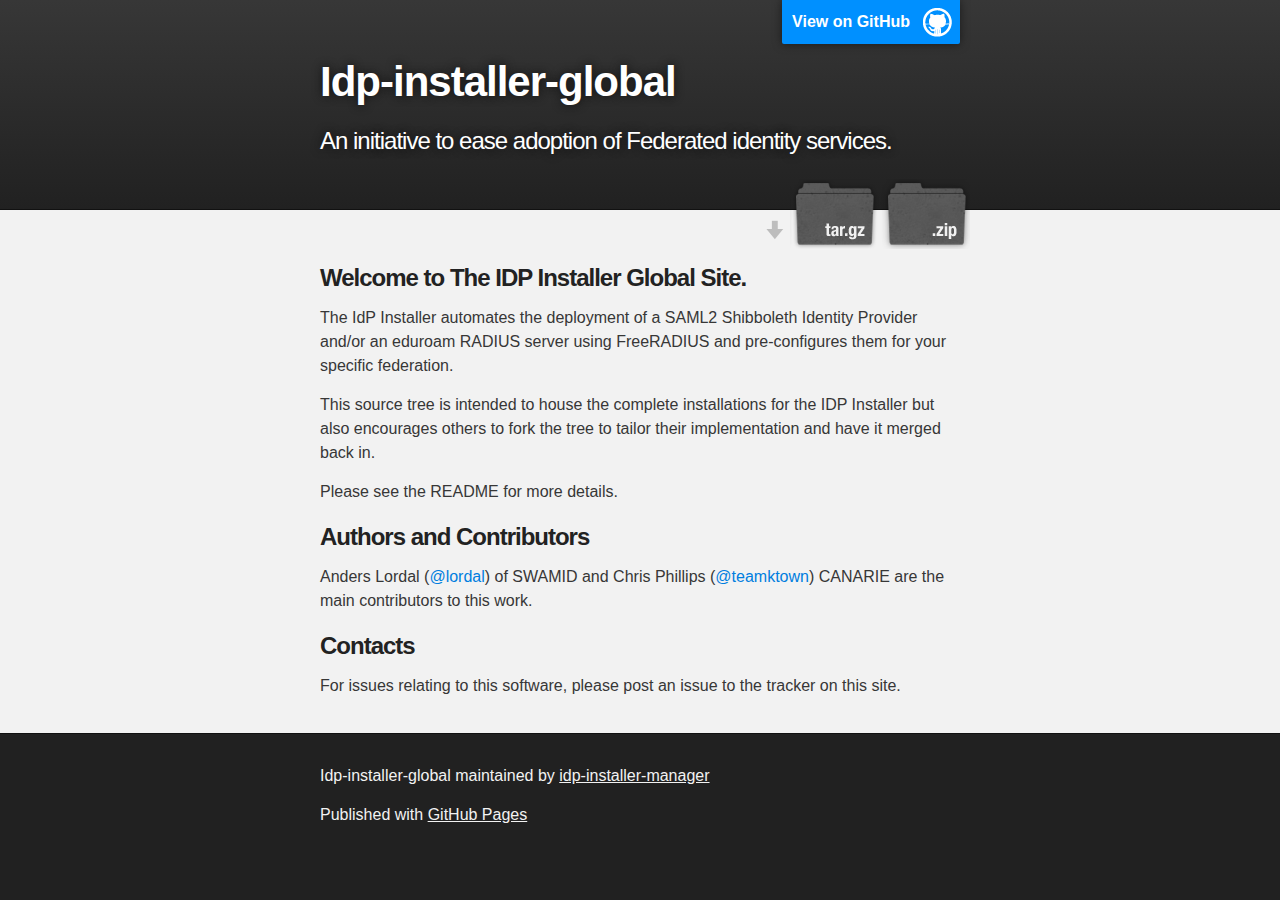
<file: index.html>
<!DOCTYPE html>
<html>

  <head>
    <meta charset='utf-8' />
    <meta http-equiv="X-UA-Compatible" content="chrome=1" />
    <meta name="description" content="Idp-installer-global : An initiative to ease adoption of Federated identity services." />

    <link rel="stylesheet" type="text/css" media="screen" href="stylesheets/stylesheet.css">

    <title>Idp-installer-global</title>
  </head>

  <body>

    <!-- HEADER -->
    <div id="header_wrap" class="outer">
        <header class="inner">
          <a id="forkme_banner" href="https://github.com/idp-installer-manager/idp-installer-global">View on GitHub</a>

          <h1 id="project_title">Idp-installer-global</h1>
          <h2 id="project_tagline">An initiative to ease adoption of Federated identity services.</h2>

            <section id="downloads">
              <a class="zip_download_link" href="https://github.com/idp-installer-manager/idp-installer-global/zipball/master">Download this project as a .zip file</a>
              <a class="tar_download_link" href="https://github.com/idp-installer-manager/idp-installer-global/tarball/master">Download this project as a tar.gz file</a>
            </section>
        </header>
    </div>

    <!-- MAIN CONTENT -->
    <div id="main_content_wrap" class="outer">
      <section id="main_content" class="inner">
        <h3>
<a name="welcome-to-the-idp-installer-global-site" class="anchor" href="#welcome-to-the-idp-installer-global-site"><span class="octicon octicon-link"></span></a>Welcome to The IDP Installer Global Site.</h3>

<p>The IdP Installer automates the deployment of a SAML2 Shibboleth Identity Provider and/or an eduroam RADIUS server using FreeRADIUS and pre-configures them for your specific federation.</p>

<p>This source tree is intended to house the complete installations for the IDP Installer but also encourages others to fork the tree to tailor their implementation and have it merged back in.</p>

<p>Please see the README for more details.</p>

<h3>
<a name="authors-and-contributors" class="anchor" href="#authors-and-contributors"><span class="octicon octicon-link"></span></a>Authors and Contributors</h3>

<p>Anders Lordal (<a href="https://github.com/lordal" class="user-mention">@lordal</a>) of SWAMID and Chris Phillips (<a href="https://github.com/teamktown" class="user-mention">@teamktown</a>) CANARIE are the main contributors to this work.</p>

<h3>
<a name="contacts" class="anchor" href="#contacts"><span class="octicon octicon-link"></span></a>Contacts</h3>

<p>For issues relating to this software, please post an issue to the tracker on this site.</p>
      </section>
    </div>

    <!-- FOOTER  -->
    <div id="footer_wrap" class="outer">
      <footer class="inner">
        <p class="copyright">Idp-installer-global maintained by <a href="https://github.com/idp-installer-manager">idp-installer-manager</a></p>
        <p>Published with <a href="http://pages.github.com">GitHub Pages</a></p>
      </footer>
    </div>

              <script type="text/javascript">
            var gaJsHost = (("https:" == document.location.protocol) ? "https://ssl." : "http://www.");
            document.write(unescape("%3Cscript src='" + gaJsHost + "google-analytics.com/ga.js' type='text/javascript'%3E%3C/script%3E"));
          </script>
          <script type="text/javascript">
            try {
              var pageTracker = _gat._getTracker("UA-47754431-1");
            pageTracker._trackPageview();
            } catch(err) {}
          </script>


  </body>
</html>
</file>
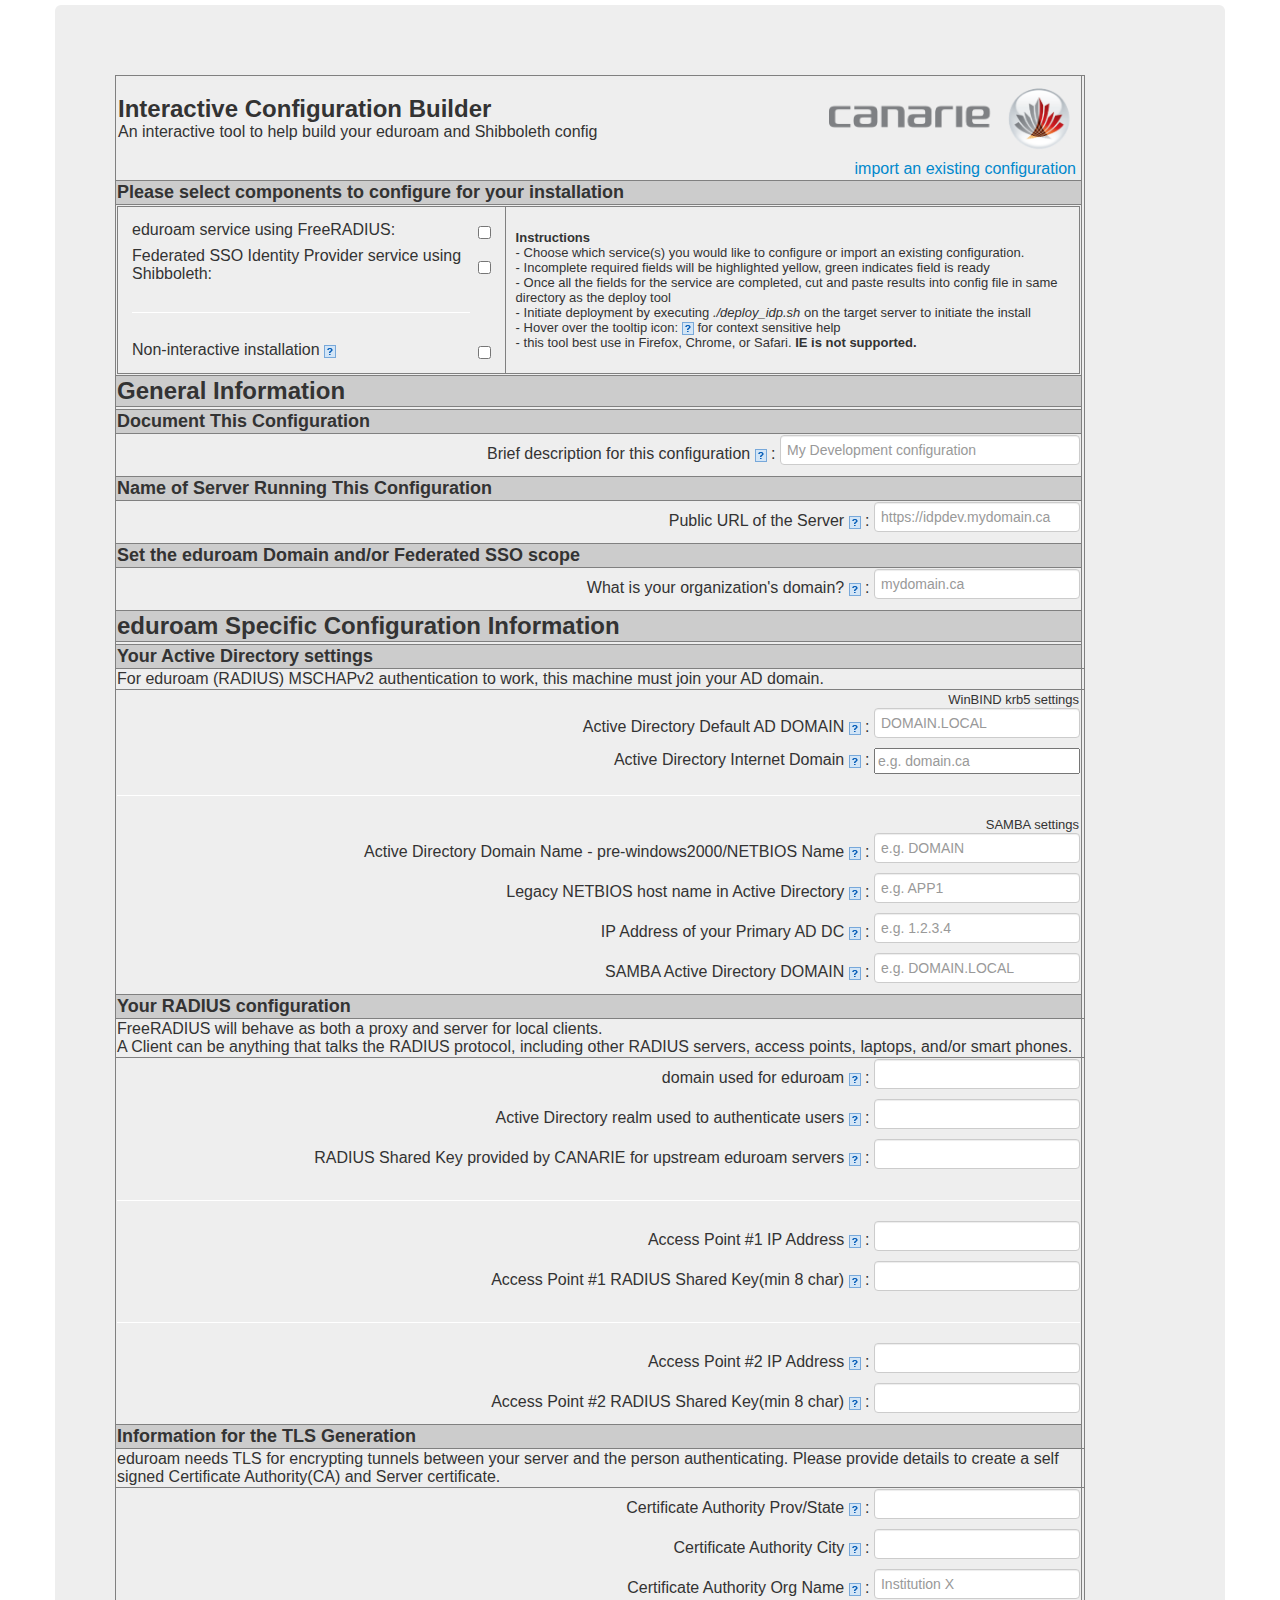
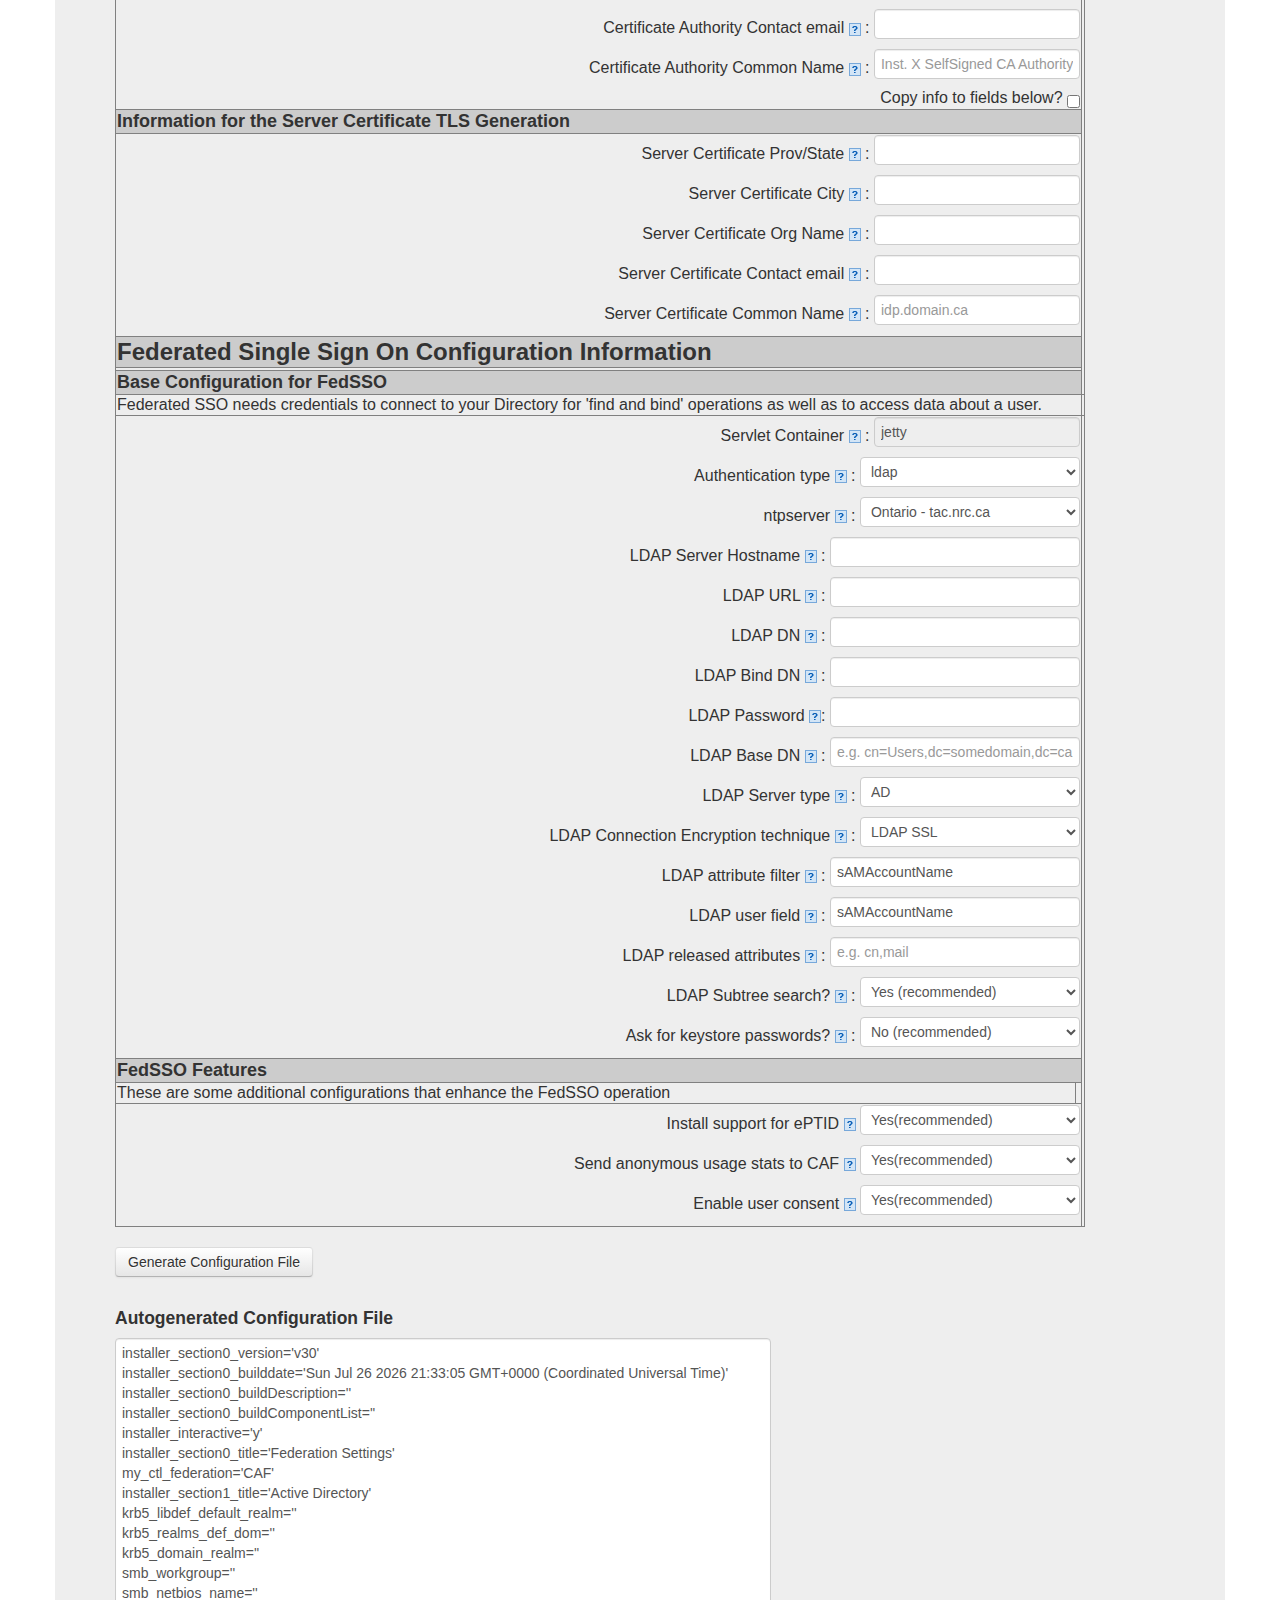
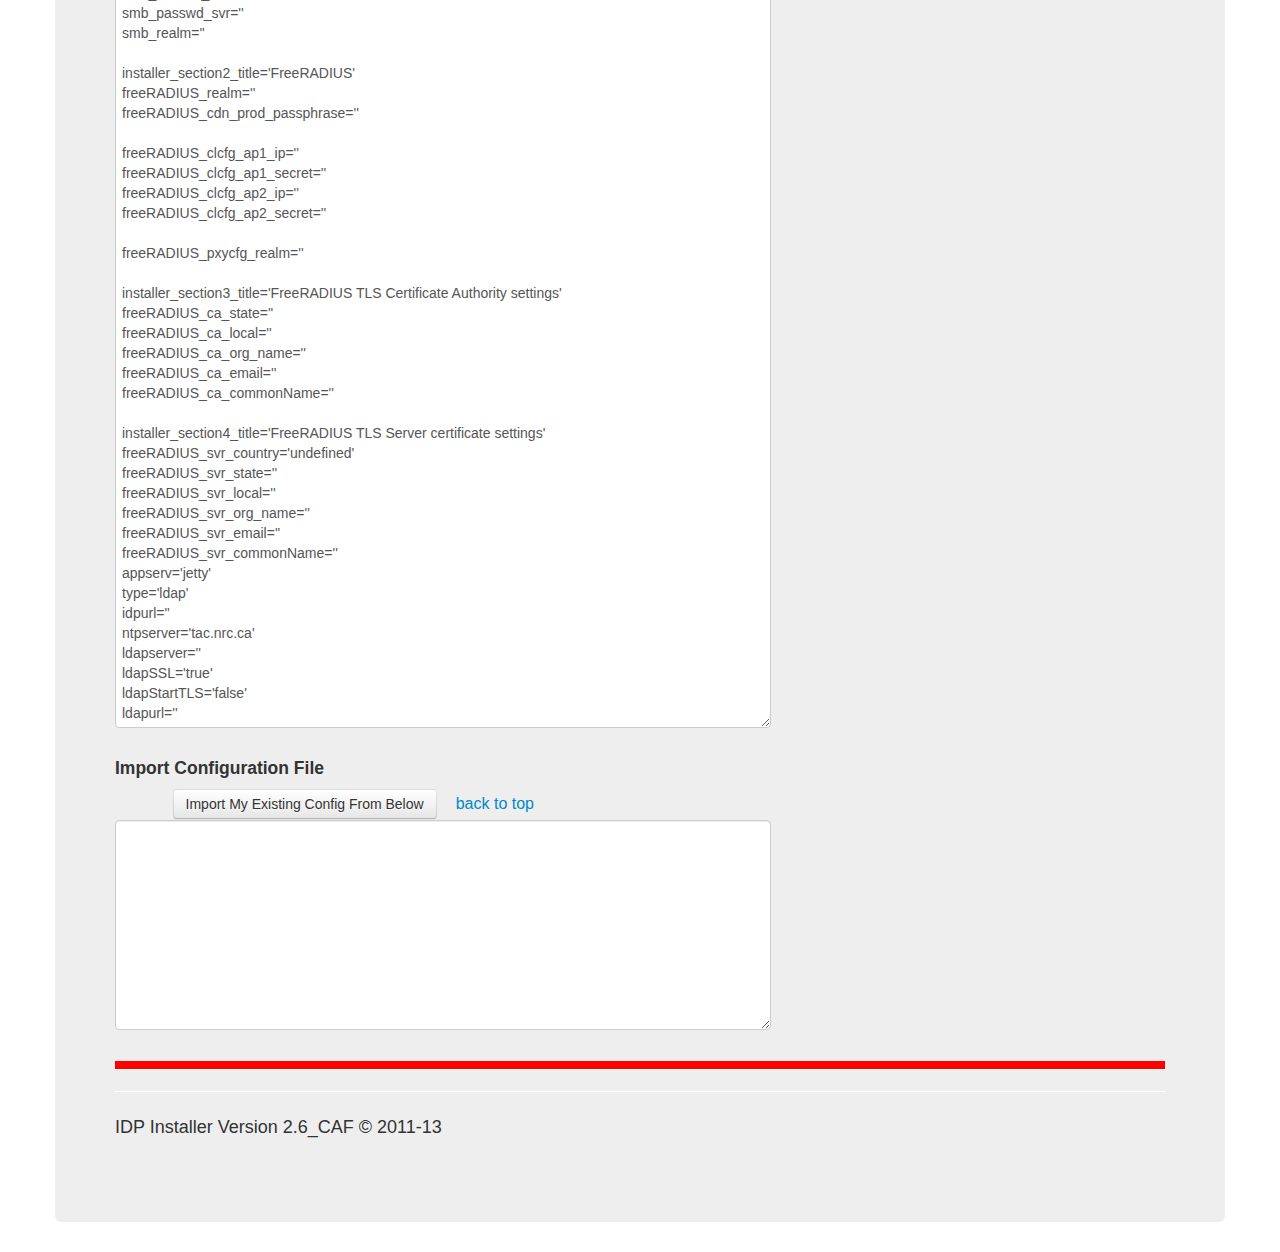
<file: www/appconfig/CAF/index.html>
<html>
  <head>
    <meta name="viewport" content="width=device-width, initial-scale=1.0">
    <link type="text/css" rel="stylesheet" href="../css/bootstrap.css">
    <link type="text/css" rel="stylesheet" href="../css/bootstrap-responsive.css">
    
    <script type="text/javascript" src="../js/jquery-1.10.0.js">
    </script>
    <script type="text/javascript" src="../js/bootstrap.js">
    </script>
    
    <script type="text/javascript" src="../js/ida-deploy-core.js">
    </script>
    
    
  </head>
  <body onload="update();">
    
    <div class="container" style="margin-top: 5px;">
      <div class="row">
        <div class="span12">
          <div class="hero-unit">
            <div class="container">
              <div class="row">
                <div class="span10">
                  
                  <!-- tooltips can be enabled with any HTML tag by adding rel='tooltip' and title='tooltiptext' 
                        naming convention is field 'id'+'ToolTip' at teh end e.g. installer_section0ToolTip

                -->
                  
                  <!--   begining  of the form-->
                  
                  
                  <form>
                    <input id="installer_section0_fingerprint" name="installer_section0_title" type="hidden" value="">
                    <input id="installer_section0_version" name="installer_section0_version" type="hidden" value="">
                    <input id="installer_section0_builddate" name="installer_section0_builddate" type="hidden" value="">
                    <input id="installer_section0_title" name="installer_section0_title" type="hidden" value="">
                    <input id="installer_section1_title" name="installer_section1_title" type="hidden" value="">
                    <input id="installer_section2_title" name="installer_section2_title" type="hidden" value="">
                    <input id="installer_section3_title" name="installer_section3_title" type="hidden" value="">
                    <input id="installer_section4_title" name="installer_section4_title" type="hidden" value="">
                    <input id="installer_section5_title" name="installer_section5_title" type="hidden" value="">
                    
                    
                    
                    <h4>
                      <fieldset>
                        <table width="100%" border=1>
                          
                          
                          
                          <tr>
                            <td colspan="2" align="right" valign="center">
                              
                              
                              <input type="hidden" id="my_ctl_federation" value="CAF" onchange="updateCtx(this)" >
                              
                              
                              
                              <a name="top_of_page">
                              </a>
                              
                              <table width=100% border=0>
                                <tr>
                                  <td>
                                    <font size="+2" >
                                      <b>
                                        Interactive Configuration Builder
                                      </b>
                                    </font>
                                    <br>
                                    An interactive tool to help build your eduroam and Shibboleth config
                                    
                                  </td>
                                  <td align=right colspan=2>

                                   

                                     <img align="center" width="250" height="80" src="./img/logo.png" alt="Federation Operator logo" />
                                   

                                  </td>
                                </tr>
                                
                                <tr>
                                  <td>
                                    
                                    <!-- comments area -->
                                    
                                    <!-- end comments area -->
                                    
                                  </td>
                                  
                                  
                                  <td align="right">
                                    
                                    <a href="#use_existing_config">
                                      import an existing configuration
                                    </a>
                                  </td>
                                  <td>
                                    <!--
                                    <button class="btn" onclick="window.open ('help.html','help window',popupWinSettings);" >
                                      Help
                                    </button>
-->
                                  </td>
                                </tr>
                              </table>
                              
                            </td>
                          </tr>
                          
                          <!-- end tool header -->
                          
                          
                          <tr id="my_installer_section0_buildComponentListRow" class="status" bgcolor="#CCCCCC">
                            <td colspan="2">
                              <b>
                                <font size="+1">
                                  Please select components to configure for your installation
                                </font>
                                <b>
                                </td>
                              </tr>
                              
                              
                              <tr>
                                <td colspan="2" align="left">
                                  
                                  <table border=1 cellpadding=10>
                                    <tr>
                                      <td>
                                        
                                        <table border=0 cellpadding=4>
                                          <tr>
                                            <td>

                                              eduroam service using FreeRADIUS:
                                            </td>
                                            <td>
                                              <input id="ida_component_eduroam" 
                                              onclick="refreshComponentsList();c=cFilled;if (this.checked==true){c=cNeeded}else {c=cNeutral} setDependantFieldColours(c,requiredFieldKeysEduroam);" 
                                              type="checkbox" name="ida_component_eduroam" value="on"/>
                                            </td>
                                          </tr>
                                          <tr>
                                            <td>
                                              Federated SSO Identity Provider service using Shibboleth: 
                                            </td>
                                            <td>
                                              
                                              <input id="ida_component_shibboleth" 
                                              onclick="refreshComponentsList();c=cFilled;if (this.checked==true){c=cNeeded}else {c=cNeutral} setDependantFieldColours(c,requiredFieldKeysShibboleth);" 
                                              type="checkbox" name="ida_component_shibboleth" value="on" />
                                            </td>
                                          </tr>
                                          <tr><td><hr></td></tr>
                                          <tr>
                                            <td>
                                              Non-interactive installation
                                              <img id="nonInteractiveInstallationToolTip" src="../img/icon_tooltip.gif" alt="ToolTip" rel="tooltip" title="In non-interactive mode the installer will not ask for any user input or confirmation and will automatically generate all passwords.">
                                            </td>
                                            <td>
                                              <input id="installer_interactive" type="checkbox" value="y" onclick="updateCtx(this)"/>
                                            </td>
                                          </tr>
                                        </table>
                                        <input type="hidden" id="installer_section0_buildComponentList" type="text" placeholder="" value="" >
                                        
                                        
                                      </td>
                                      <td>
                                        
                                        <font size="-1">
                                          <b>
                                            Instructions
                                          </b>
                                          <br>
                                          - Choose which service(s) you would like to configure or import an existing configuration.
                                          <br>
                                          - Incomplete required fields will be highlighted yellow, green indicates field is ready
                                          <br>
                                          - Once all the fields for the service are completed, cut and paste results into config file in same directory as the deploy tool
                                          <br>
                                          - Initiate deployment by executing 
                                          <i>
                                            ./deploy_idp.sh
                                          </i>
                                          on the target server to initiate the install
                                          <br>
                                          - Hover over the tooltip icon: 
                                          <img id="ldapserverToolTip" src="../img/icon_tooltip.gif" alt="ToolTip" 
          rel="tooltip" title="This is a tooltip"
           /> for context sensitive help
                                          <br>
                                          - this tool best use in Firefox, Chrome, or Safari.  <b>IE is not supported.</b>
                                        </font>
                                        
                                      </td>
                                    </tr>
                                  </table>
                                  
                                </td>
                              </tr>
                              
                              
                              <!-- general header section -->
                              <tr id="my_generalHeaderSectionRow" class="status" bgcolor="#CCCCCC">
                                <td colspan="2">
                                  <b>
                                    <font size="+2">
                                      General Information
                                    </font>
                                    <b>
                                    </td>
                                  </tr>
                                  
                                  
                                  <tr>
                                    <td colspan="2" align="right">
                                      
                                    </td>
                                  </tr>
                                  <!-- end header -->
                                  
                                  
                                  <tr id="my_installer_section0buildDescriptionRow" class="status" bgcolor="#CCCCCC">
                                    <td colspan="2">
                                      <b>
                                        <font size="+1">
                                          Document This Configuration


                                        </font>
                                        <b>
                                        </td>
                                      </tr>
                                      
                                      
                                      <tr>
                                       
                                        <td colspan="2" align="right">
                                          Brief description for this configuration
                                         
                                          <img  
                                          id="installer_section0_buildDescriptionToolTip"
                                          src="../img/icon_tooltip.gif" alt="ToolTip" 
                                          rel="tooltip" 
                                          title="This is a comment field to leave your future self a note about what configuration this is."
                                          />

                                          :
                                          
                                          <input style="width: 300px;" id="installer_section0_buildDescription" type="text" placeholder="My Development configuration" 
                                          onchange="updateCtx(this)" >
                                          
                                          <br>
                                          
                                          <!--
onchange="update();this.style.backgroundColor=cFilled;" >

<br>
c=cFilled;if (this.checked==true){c=cNeeded} 
-->
  
     </td>
  </tr>
  
  
  <tr id="my_idpurlRow" class="status" bgcolor="#CCCCCC">
    <td colspan="2">
      <b>
        <font size="+1">
          Name of Server Running This Configuration
        </font>
        <b>
        </td>
      </tr>
      
      <tr>
        <td colspan="2" align="right">
          
          Public URL of the Server
         <img id="idpurlToolTip" src="../img/icon_tooltip.gif" alt="ToolTip" 
          rel="tooltip" title="The fully qualified URL (https://...) of your server. The HTTPS is not automatically put in so please include it"
           />


          :
          <input id="idpurl" type="text" placeholder="https://idpdev.mydomain.ca" onchange="updateCtx(this)" >
          <BR>
          
        </td>
      </tr>
      
      
      <tr id="my_eduroamDomainRow" class="status" bgcolor="#CCCCCC">
        <td colspan="2">
          <b>
            <font size="+1">
              Set the eduroam Domain and/or Federated SSO scope
            </font>
            <b>
            </td>
          </tr>
          
          <tr>
            <td colspan="2" align="right">
              What is your organization's domain?
        <img id="my_eduroamDomainToolTip" src="../img/icon_tooltip.gif" alt="ToolTip" 
          rel="tooltip" title="This is the domain your users will use for eduroam (netid@domain.ca) and the scope used for your SAML assertions."
           />


              :
              <input id="my_eduroamDomain" type="text" placeholder="mydomain.ca" 
              onchange="updateCtx(this)" >
              <br>
              
              
              <!--    onchange="update(); document.getElementById('my_eduroamDomainRow').style.backgroundColor='#6AA121';" >
<br>
-->
  
     </td>
  </tr>
  
  <!-- general header section -->
  <tr id="my_generalHeaderSectionRow" class="status" bgcolor="#CCCCCC">
    <td colspan="2">
      <b>
        <font size="+2">
          eduroam Specific Configuration Information
        </font>
        <b>
        </td>
      </tr>
      
      
      <tr>
        <td colspan="2" align="right">
          
        </td>
      </tr>
      <!-- end header -->
      
      
      <tr bgcolor="#CCCCCC">
        <td colspan="2">
          <b>
            <font size="+1">
              Your Active Directory settings
               
            </font>
            <b>
            </td>
          </tr>
          <tr>
            <td colspan="2">
              For eduroam (RADIUS) MSCHAPv2  authentication to work, this machine must join your AD domain.
            </td>
            <td>
            </tr>
          <tr>
            <td colspan="2" align="right">
              <table>
                <tr>
                  <td colspan="1" align="left">
                    <font size="-1">
                      WinBIND krb5 settings
                    </font>
                  </td>
                </tr>
              </table>
              Active Directory Default AD DOMAIN

               <img id="krb5_libdef_default_realmToolTip" src="../img/icon_tooltip.gif" alt="ToolTip" 
          rel="tooltip" title="This is your default Active Directory Domain that the CentOS server will need for WinBIND operations. Some people use their domain name, some use a shortened name with .LOCAL at the end."
           />
            :
              <input id="krb5_libdef_default_realm" type="text" placeholder="DOMAIN.LOCAL" onchange="update();this.style.backgroundColor=cFilled;">
              <br>
              
              <!-- AD Default AD DOMAIN lowercased: -->
              

              <input id="krb5_realms_def_dom" type="hidden" placeholder="e.g. domain.local" onchange="updateCtx(this)" >
              
              Active Directory Internet Domain
 <img id="krb5_domain_realmToolTip" src="../img/icon_tooltip.gif" alt="ToolTip" 
          rel="tooltip" title="This is your internet domain name that Active Directory knows about and resides in. In most cases it is the same as your organization name, but if it is not, that is ok too"
           />

              :
              <input id="krb5_domain_realm" type="domain.ca" placeholder="e.g. domain.ca" onchange="updateCtx(this)" >
              <br>
              <hr>
              <table>
                <tr>
                  <td colspan="1" align="left">
                    <font size="-1">
                      SAMBA settings
                    </font>
                  </td>
                </tr>
              </table>
              Active Directory Domain Name - pre-windows2000/NETBIOS Name 
<img id="smb_workgroupToolTip" src="../img/icon_tooltip.gif" alt="ToolTip" 
          rel="tooltip" title="SAMBA is the Linux bridge to Windows and is required for the authentication tools. While appearing like duplication, it too needs the AD domain, but the pre-Windows2000/NETBIOS name which is the single string short form (no dots). Please contact your AD admin if you do not know what this is"
           />
              :
              <input id="smb_workgroup" type="text" placeholder="e.g. DOMAIN" onchange="updateCtx(this)" >
              <br>
              Legacy NETBIOS host name in Active Directory
<img id="smb_netbios_nameToolTip" src="../img/icon_tooltip.gif" alt="ToolTip" 
          rel="tooltip" title="This is the name of the host in Active Directory. Some systems may need it to pre-exist before the machine can join the domain properly. It is usually a single non dotted string."
           />
              :
              <input id="smb_netbios_name" type="text" placeholder="e.g. APP1" onchange="updateCtx(this)" >
              <br>
              IP Address of your Primary AD DC
<img id="smbpasswd_svrToolTip" src="../img/icon_tooltip.gif" alt="ToolTip" 
          rel="tooltip" title="The actual IP address of the domain controller that will process authentication requests."
           />
              :
              <input id="smb_passwd_svr" type="text" placeholder="e.g. 1.2.3.4" onchange="updateCtx(this)" >
              <br>
              SAMBA Active Directory DOMAIN
<img id="smb_realmToolTip" src="../img/icon_tooltip.gif" alt="ToolTip" 
          rel="tooltip" title="The WINDOWS Active Directory domain in which will be used on the requests for a password authentication"
           />
              :
              <input id="smb_realm" type="text" placeholder="e.g. DOMAIN.LOCAL" onchange="updateCtx(this)" >
              <br>
              
            </td>
          </tr>
          
          <tr bgcolor="#CCCCCC">
            <td colspan="2">
              <b>
                <font size="+1">
                  Your RADIUS configuration
                </font>
                <b>
                </td>
              </tr>
              <tr>
                <td colspan="2">
                  FreeRADIUS will behave as both a proxy and server for local clients.
                  <br>
                  A Client can be anything that talks the RADIUS protocol, including other RADIUS servers, access points, laptops, and/or smart phones.
                  <br>
                  
                  
                </td>
                <td>
                </tr>
              <tr>
                <td colspan="2" align="right">
                  
                  domain used for eduroam
<img id="freeRADIUS_realmToolTip" src="../img/icon_tooltip.gif" alt="ToolTip" 
          rel="tooltip" title="This may have been auto-populated from above. This is the domain your users will use for eduroam (netid@domain.ca). "
           />

                  :
                  <input id="freeRADIUS_realm" type="text" placeholder="" onchange="updateCtx(this)" >
                  <br>
                  Active Directory realm used to authenticate users
<img id="freeRADIUS_pxycfg_realmToolTip" src="../img/icon_tooltip.gif" alt="ToolTip" 
          rel="tooltip" title="This may have been auto-populated from above. This is your WINDOWS AD domain that Active Directory knows about and resides in. "
           />
                  :
                  <input id="freeRADIUS_pxycfg_realm" type="text" placeholder="" onchange="updateCtx(this)" >
                  <br>
                  RADIUS Shared Key provided by CANARIE for upstream eduroam servers
<img id="freeRADIUS_cdn_prod_passphraseToolTip" src="../img/icon_tooltip.gif" alt="ToolTip" 
          rel="tooltip" title="This is provided to you by CANARIE for production. For test, any string may be used. The pound sign(#) is not supported in this string at this time"
           />

                  :
                  <input id="freeRADIUS_cdn_prod_passphrase" type="text" placeholder="" 
                  onchange="if(this.value.indexOf('#')>-1){alert(PoundSignError);}else{updateCtx(this);}">
  <br>
  <hr>
  Access Point #1 IP Address
<img id="freeRADIUS_clcfg_ap1_ipToolTip" src="../img/icon_tooltip.gif" alt="ToolTip" 
          rel="tooltip" title="This is the IP address of your 1st wireless access point or controller that may be treated as a client by this server. "
           />
  :
  <input id="freeRADIUS_clcfg_ap1_ip" type="text" placeholder="" onchange="updateCtx(this)" >
  <br>
  Access Point #1 RADIUS Shared Key(min 8 char)
  <img id="freeRADIUS_clcfg_ap1_secretToolTip" src="../img/icon_tooltip.gif" alt="ToolTip" 
          rel="tooltip" title="This is the 8 character or more passphrase of your 1st wireless access point or controller. Pound sign(#) in the passphrase is not supported at this time. "
           />
:
  <input id="freeRADIUS_clcfg_ap1_secret" type="text" placeholder="" 
  onchange="if(this.value.indexOf('#')>-1){alert(PoundSignError);}else{updateCtx(this);}">
  <br>
  <hr>
  Access Point #2 IP Address
<img id="freeRADIUS_clcfg_ap2_ipToolTip" src="../img/icon_tooltip.gif" alt="ToolTip" 
          rel="tooltip" title="This is the IP address of your 2nd wireless access point or controller that may be treated as a client by this server. If you have only one, enter an arbitrary IP address like the non routable 172.16.1.1. DO NOT use this host IP OR 127.0.0.1, doing so may cause issues. "
           />


  :
  <input id="freeRADIUS_clcfg_ap2_ip" type="text" placeholder="" onchange="updateCtx(this)" >
  <br>
  Access Point #2 RADIUS Shared Key(min 8 char)
  <img id="freeRADIUS_clcfg_ap2_secretToolTip" src="../img/icon_tooltip.gif" alt="ToolTip" 
          rel="tooltip" title="This is the 8 character or more passphrase of your 1st wireless access point or controller. Pound sign(#) in the passphrase is not supported at this time. If you only have 1 AP/Controller, enter abcd1234 as a placeholder. "
           />

  :
  <input id="freeRADIUS_clcfg_ap2_secret" type="text" placeholder="" 
  onchange="if(this.value.indexOf('#')>-1){alert(PoundSignError);}else{updateCtx();}">
  <br>
  
  <!-- 
<tr>
<td>
installer_section3_title:
</td>
<td>
<input id="installer_section3_title" type="text" placeholder="" onchange="updateCtx(this)" >
</td>
</tr>
-->
  
                                             </td>
  </tr>
  
  
  
  <tr bgcolor="#CCCCCC">
    <td colspan="2">
      <b>
        <font size="+1">
          Information for the TLS Generation
        </font>
        <b>
        </td>
      </tr>
      <tr>
        <td colspan="2">
          eduroam needs TLS for encrypting tunnels between your server and the person authenticating. 
          Please provide details to create a self signed Certificate Authority(CA) and Server certificate.
          <br>
          
        </td>
        <td>
        </tr>
      <tr>
        <td colspan="2" align="right">
          Certificate Authority Prov/State
          <img id="freeRADIUS_ca_stateToolTip" src="../img/icon_tooltip.gif" alt="ToolTip" 
          rel="tooltip" title="This is the province of your CERTIFICATE AUTHORITY (your institition) resides in "
           />
           :
          <input id="freeRADIUS_ca_state" type="text" placeholder="" onchange="updateCtx(this)" >
          <BR>
          Certificate Authority City
                    <img id="freeRADIUS_ca_localToolTip" src="../img/icon_tooltip.gif" alt="ToolTip" 
          rel="tooltip" title="This is the city or town of your CERTIFICATE AUTHORITY (your institition) resides in "
           />
        :
          <input id="freeRADIUS_ca_local" type="text" placeholder="" onchange="updateCtx(this)" >
          <BR>
          Certificate Authority Org Name
                    <img id="freeRADIUS_ca_org_nameToolTip" src="../img/icon_tooltip.gif" alt="ToolTip" 
          rel="tooltip" title="This is the business name of your institition on the CERTIFICATE AUTHORITY"
           />
:
          <input id="freeRADIUS_ca_org_name" type="text" placeholder="Institution X" onchange="updateCtx(this)" >
          <BR>
          Certificate Authority Contact email
                    <img id="freeRADIUS_ca_emailToolTip" src="../img/icon_tooltip.gif" alt="ToolTip" 
          rel="tooltip" title="This is the role based email address on the CERTIFICATE AUTHORITY for the technical contact for cryptography and security "
           />
:
          <input id="freeRADIUS_ca_email" type="text" placeholder="" onchange="updateCtx(this)" >
          <BR>
          Certificate Authority Common Name
          <img id="freeRADIUS_ca_commonNameToolTip" src="../img/icon_tooltip.gif" alt="ToolTip" 
          rel="tooltip" title="This is the title on the CERTIFICATE AUTHORITY. It is a string and not a host name and describes it a Self Signed CA (non commercial)"
           />

          :
          <input id="freeRADIUS_ca_commonName" type="text" placeholder="Inst. X SelfSigned CA Authority" 
          onchange="if(this.value.indexOf('#')>-1){alert(PoundSignError);}else{updateCtx(this);}">
  <br>
  
  
  

  Copy info to fields below? 
  <input id="dupeData1" onclick="return duplicateContactInfo();" type="checkbox" name="dupeData1" value="yes" />
  
                                             </td>
  </tr>
  
  <tr bgcolor="#CCCCCC">
    <td colspan="2">
      <b>
        <font size="+1">
          Information for the Server Certificate TLS Generation
        </font>
        <b>
        </td>
      </tr>
      <tr>
        <td colspan="2" align="right">
          
          
          Server Certificate Prov/State
<img id="freeRADIUS_svr_stateToolTip" src="../img/icon_tooltip.gif" alt="ToolTip" 
          rel="tooltip" title="This is the province of your institition resides in "
           />
          :
          <input id="freeRADIUS_svr_state" type="text" placeholder="" onchange="updateCtx(this)" >
          <BR>
          Server Certificate City
 <img id="freeRADIUS_svr_localToolTip" src="../img/icon_tooltip.gif" alt="ToolTip" 
          rel="tooltip" title="This is the city or town your institition resides in "
           />
          :
          <input id="freeRADIUS_svr_local" type="text" placeholder="" onchange="updateCtx(this)" >
          <BR>
          Server Certificate Org Name
              <img id="freeRADIUS_svr_org_nameToolTip" src="../img/icon_tooltip.gif" alt="ToolTip" 
          rel="tooltip" title="This is the business name of your institition"
           />
          :
          <input id="freeRADIUS_svr_org_name" type="text" placeholder="" onchange="updateCtx(this)" >
          <BR>
          Server Certificate Contact email
    <img id="freeRADIUS_svr_emailToolTip" src="../img/icon_tooltip.gif" alt="ToolTip" 
          rel="tooltip" title="This is the role based email address on the CERTIFICATE for the technical contact for cryptography and security. "
           />
          :
          <input id="freeRADIUS_svr_email" type="text" placeholder="" onchange="updateCtx(this)" >
          <BR>
          Server Certificate Common Name
<img id="freeRADIUS_svr_commonNameToolTip" src="../img/icon_tooltip.gif" alt="ToolTip" 
          rel="tooltip" title="This is auto-populated from Public URL of the Server. It is the FQDN of the host and the key element that marries the SSL certificate to a host. IP addresess are NOT permitted. Hostnames do NOT need to be in DNS at this time so fabricated names for testing purposes and overriden in local hosts files will also work."
           />
          :
          <input id="freeRADIUS_svr_commonName" type="text" placeholder="idp.domain.ca" onchange="updateCtx(this)" >
          <BR>
          
        </td>
      </tr>
      
      <!-- general header section -->
      <tr id="my_generalHeaderSectionRow" class="status" bgcolor="#CCCCCC">
        <td colspan="2">
          <b>
            <font size="+2">
              Federated Single Sign On Configuration  Information
            </font>
            <b>
            </td>
          </tr>
          
          
          <tr>
            <td colspan="2" align="right">
              
            </td>
          </tr>
          <!-- end header -->
          
          <tr bgcolor="#CCCCCC">
            <td colspan="2">
              <b>
                <font size="+1">
                  Base Configuration for FedSSO
                </font>
                <b>
                </td>
              </tr>
              <tr>
                <td colspan="2">
                  Federated SSO needs credentials to connect to your Directory for 'find and bind' operations as well as to access data about a user.
                  <br>
                  
                </td>
                <td>
                </tr>
              <tr>
                <td colspan="2" align="right">
                  Servlet Container

<img id="appservToolTip" src="../img/icon_tooltip.gif" alt="ToolTip" 
          rel="tooltip" title="Jetty is installed by default on a non privileged port (7443) and uses IPTables to port-forward requests from 443 to this servlet container.  
        &#10;&#10;
          The self signed certificate for this host is installed into the Java Key Store (JKS) and you will be asked to set an password for this keystore during the installation process. If you do not choose one during install, a random one will be generated to be used in the startup of Jetty which is installed in /opt/jetty."
           />
                  :
                  <input id="appserv" type="text" placeholder="jetty" value="jetty" readonly onchange="updateCtx(this)" >
                  <BR>
                  Authentication type 
<img id="typeToolTip" src="../img/icon_tooltip.gif" alt="ToolTip" 
          rel="tooltip" title="LDAP is the default method for FedSSO.  The LDAP directory MUST be able to do SSL and be visible during installation as the LDAP SSL certificate is fetched realtime during the installation process."
           />

                  :
         <!-- <input id="type" type="text" placeholder="ldap" value="ldap" readonly onchange="updateCtx(this)" > -->
                 <select id="type"  onchange="updateCtx(this)" >
                    <option name="ldap" value="ldap" selected>
                      ldap
                    </option>
                    <option name="cas" value="cas">
		      cas
		    </option>
		 </select>  
                  <BR>
                  ntpserver 
                  <img id="ntpserverToolTip" src="../img/icon_tooltip.gif" alt="ToolTip" 
          rel="tooltip" title="NTP is required to be enabled in order to keep the host in sync with time."
           />
:
                  <!-- 
<input id="fedSSO_ntpserver" type="text" placeholder="" onchange="updateCtx(this)" >
-->
                  
                  <select id="ntpserver"  onchange="updateCtx(this)" >
                    <option name="NRC1" value="tic.nrc.ca" selected>
                      Ontario - tic.nrc.ca
                    </option>
                    <option name="NRC2" value="tac.nrc.ca" selected>
                      Ontario - tac.nrc.ca
                    </option>
                    <option name="Saskatoon1" value="tick.usask.ca">
                      Saskatoon - tick.usask.ca (Stratum 1 - GPS)
                    </option>
                    <option name="Saskatoon2" value="tock.usask.ca">
                      Saskatoon - tock.usask.ca (Stratum 1 - GPS)
                    </option>
                    <option name="Winnipeg1" value="tick.umanitoba.ca">
                      Winnipeg - tick.umanitoba.ca (Stratum 1 - GPS)
                    </option>
                    <option name="Winnipeg2" value="tock.umanitoba.ca">
                      Winnipeg - tock.umanitoba.ca (Stratum 1 - GPS)
                    </option>
                    <option name="Halifax" value="tick.acorn-ns.ca">
                      Halifax - tick.acorn-ns.ca (Stratum 1 - GPS)
                    </option>
                    
                  </select>
                  
                  <BR>
                  LDAP Server Hostname
<img id="ldapserverToolTip" src="../img/icon_tooltip.gif" alt="ToolTip" 
          rel="tooltip" title="This must be a hostname and not an IP address. Hostnames are required as SSL connections will compare the certificate offered against that of the configured host and will fail silently to the end user if not correctly configured."
           />
                  :
                  <input  style="width: 250px;" id="ldapserver" type="text" placeholder="" onchange="if(this.value.indexOf(':')>-1){alert(errorNotValidHostname);}else{update();}updateCtx(this)" >
                  <BR>
                  LDAP URL
<img id="ldapurlToolTip" src="../img/icon_tooltip.gif" alt="ToolTip"
          rel="tooltip" title="Examples: ldap://myldapserver.com ldaps://myldapserver.com ldap://myldapserver.com:389/ou=People"
           />
                  :
                  <input  style="width: 250px;" id="ldapurl" type="text" placeholder="" onchange="updateCtx(this)" >
                  <BR>
                  LDAP DN
<img id="ldapdnToolTip" src="../img/icon_tooltip.gif" alt="ToolTip"
          rel="tooltip" title="Examples: caftest.canarie.ca"
           />
                  :
                  <input  style="width: 250px;" id="ldapdn" type="text" placeholder="" onchange="updateCtx(this)" >
                  <BR>


                  LDAP Bind DN
<img id="ldapserverToolTip" src="../img/icon_tooltip.gif" alt="ToolTip" 
          rel="tooltip" title="The Bind DN format is the DN of the LDAP identity that FedSSO will sign in as. An example one is: CN=ShibBindUser,CN=Users, DC=somedomain,DC=ca.  Note the AD 'Users' container is a CN NOT OU unless you have customized your AD tree."
           />
                  :
                  <input  style="width: 250px;" id="ldapbinddn" type="text" placeholder="" onchange="updateCtx(this)" >
                  <BR>
                  LDAP Password <img id="ldapserverToolTip" src="../img/icon_tooltip.gif" alt="ToolTip" 
          rel="tooltip" title="The password for the privilaged bind user."
           />:
                  <input  style="width: 250px;" id="ldappass" type="text" placeholder="" onchange="updateCtx(this)" >
                  <BR>
                  
                  LDAP Base DN
                  <img id="ldapserverToolTip" src="../img/icon_tooltip.gif" alt="ToolTip" 
          rel="tooltip" title="The Base DN is where the user search is commenced from."
           />
           :
                  <input  style="width: 250px;" id="ldapbasedn" type="text" placeholder="e.g. cn=Users,dc=somedomain,dc=ca" onchange="updateCtx(this)" >
                  <BR>
                  LDAP Server type
<img id="ldap_typeToolTip" src="../img/icon_tooltip.gif" alt="ToolTip"
          rel="tooltip" title="LDAP Server type"
           />
                  :
                  <select id="ldap_type"  onchange="updateCtx(this)" >
                    <option name="ldapAD" value="ad" selected>
                      AD
                    </option>
                    <option name="ldapOther" value="other">
                      Other
                    </option>
                  </select>
                  <BR>

                  LDAP Connection Encryption technique
<img id="sslToolTip" src="../img/icon_tooltip.gif" alt="ToolTip"
          rel="tooltip" title="Use SSL or TLS encryption to connect to the LDAP server(s)?"
           />
                  :
                  <select id="ldapSSL" onchange="updateCtx(this)">
                    <option name="ldapSSLy" value="true" selected="selected">LDAP SSL</option>
                    <option name="ldapSSLn" value="false">LDAP TLS</option>
                  </select>

<!--
                  LDAP SSL
<img id="sslToolTip" src="../img/icon_tooltip.gif" alt="ToolTip"
          rel="tooltip" title="This LDAP server uses SSL?"
           />

                  :
                 <select id="ldapSSL"  onchange="updateCtx(this)" >
                    <option name="ssl_no" value="false" >
                      No
                    </option>
                    <option name="ssl_yes" value="true" selected>
                      Yes (recommended)
                    </option>
                 </select>

                  <BR>
                  LDAP TLS
<img id="tlsToolTip" src="../img/icon_tooltip.gif" alt="ToolTip"          
          rel="tooltip" title="This LDAP server uses TLS?"
           />

                  :
                 <select id="ldapStartTLS"  onchange="updateCtx(this)" >
                    <option name="tls_no" value="false" selected>
                      No(recomm. with ldapssl=yes)
                    </option>
                    <option name="tls_yes" value="true" >
                      Yes
                    </option>
                 </select>
-->
		 <BR>
                  LDAP attribute filter
                  <img id="attr_filterToolTip" src="../img/icon_tooltip.gif" alt="ToolTip"
          rel="tooltip" title="LDAP attribute filter. Used for LDAP authentication"
           />
           :
                  <input  style="width: 250px;" id="attr_filter" type="text" placeholder="e.g. uid" onchange="updateCtx(this)" >
                  <BR>

                  LDAP user field
                  <img id="user_fieldToolTip" src="../img/icon_tooltip.gif" alt="ToolTip"
          rel="tooltip" title="LDAP user field. Used for LDAP attribute release."
           />
           :
                  <input  style="width: 250px;" id="user_field" type="text" placeholder="e.g. samaccountname" onchange="updateCtx(this)" >
                  <BR>
                 
                  LDAP released attributes
                  <img id="ldap_attrToolTip" src="../img/icon_tooltip.gif" alt="ToolTip"
          rel="tooltip" title="List of LDAP released attributes"
           />
           :                  <input  style="width: 250px;" id="ldap_attr" type="text" placeholder="e.g. cn,mail" onchange="updateCtx(this)" >
                  <BR>
                  LDAP Subtree search?
<img id="subsearchToolTip" src="../img/icon_tooltip.gif" alt="ToolTip" 
          rel="tooltip" title="Subtree search describes whether or not the entire tree is searched for a user or just that node and no further.  Subtree is recommended unless your directory design requires otherwise."
           />
                  : 
                  <select id="subsearch"  onchange="updateCtx(this)" >
                    <option name="subsearchTrue" value="true" selected>
                      Yes (recommended)
                    </option>
                    <option name="subsearchFalse" value="false">
                      No
                    </option>
                  </select>
                  <br>
                  Ask for keystore passwords?
<img id="passw_inputToolTip" src="../img/icon_tooltip.gif" alt="ToolTip"
          rel="tooltip" title="Ask for IDP/HTTPS keystore passwords during installation. If set to No, passwords will be automatically generated."
           />
                  :
                  <select id="passw_input"  onchange="updateCtx(this)" >
                    <option name="kpwFalse" value="n" selected>
                      No (recommended)
                    </option>
                    <option name="kpwTrue" value="y">
                      Yes
                    </option>
                  </select>
                  <br>

		<div class="casurlRow">
                  CAS Server Login URL
                  <img id="casserverToolTip" src="../img/icon_tooltip.gif" alt="ToolTip" 
          rel="tooltip" title="An unauthenticated user will be redirected to this URL"
           />
           :
                  <input  style="width: 250px;" id="caslogurl" type="text" placeholder="e.g. http://casserver/login" onchange="updateCtx(this)" >
                  <BR>                  

                 CAS Server Validation URL
                  <img id="casserverToolTip" src="../img/icon_tooltip.gif" alt="ToolTip" 
          rel="tooltip" title="CAS Ticket validation URL. Idp will validate the SP ticket to this CAS URL."
           />
           :
                  <input  style="width: 250px;" id="casurl" type="text" placeholder="e.g. http://casserver/" onchange="updateCtx(this)" >
                  <BR>
                </div>
                  
                </td>
              </tr>
              
              <tr bgcolor="#CCCCCC">
                <td colspan="2">
                  <b>
                    <font size="+1">
                      FedSSO Features
                    </font>
                    <b>
                    </td>
                  </tr>
                  <tr>
                    <td colspan="1">
                      These are some additional configurations that enhance the FedSSO operation
                      <br>
                      
                    </td>
                    <td>
                    </tr>
                  <tr>
                    <td colspan="2" align="right">
                      Install support for ePTID 
<img id="eptidToolTip" src="../img/icon_tooltip.gif" alt="ToolTip" 
          rel="tooltip" title="ePTID stands for eduPersonTargetedID. A pseudo-anonymous opaque privacy preserving identifier that is generated per user per service to mask their Personally Identifiable Information (PII). It is a single attribute and is default released to all CAF participants. A Mysql database is used to cache the calculated values to permit.  During the installation the passphrase for MySQL needs to be set if you want to offer one, otherwise a random one will be generated for this functionality."
           />


                      <select id="eptid"  onchange="updateCtx(this)" >
                        <option name="eptidY" value="y" selected>
                          Yes(recommended)
                        </option>
                        <option name="eptidN" value="n">
                          No
                        </option>
                      </select>
                      <br>
                      Send anonymous usage stats to CAF 

                      <img id="fticksToolTip" src="../img/icon_tooltip.gif" alt="ToolTip" 
          rel="tooltip" title="FTICKS is a logging format that anonymizes and then logs an authentication event to CAF syslog servers. These are used to gather utilization stats to provide aggregate reports."
           />
                      <select id="fticks"  onchange="updateCtx(this)" >
                        <option name="ftickY" value="y" selected>
                          Yes(recommended)
                        </option>
                        <option name="ftickN" value="n">
                          No
                        </option>
                      </select>
                      <br>

                      Enable user consent

                      <img id="consentToolTip" src="../img/icon_tooltip.gif" alt="ToolTip" 
          rel="tooltip" title="If you enable user consent the user will have to consent."
           />
                      <select id="consentEnabled"  onchange="updateCtx(this)" >
                        <option name="consentEnabledY" value="y" selected>
                          Yes(recommended)
                        </option>
                        <option name="consentEnabledN" value="n">
                          No
                        </option>
                      </select>
                      <br>

                      
                      <!-- google apps support, not supported by CAF, but other federations config may permit it, CAF uses hidden value -->
                      
<input type=hidden id="googleDom" value="n">
<input type=hidden id="certAcro" value="">
<input type=hidden id="certLongC" value="Canada">
<input type=hidden id="SWAMIDcertChain" value="undefined" />
<!--
Enable Support to sign into Google Apps  <select id="google"  onchange="update()">
                                                <option name="googleY" value="y" selected>Yes</option>
                                               <option name="googleN" value="n">No</option>
                                             </select>
                                             <br>

-->





                      <input type=hidden id="google" value="n">
                      <!--
Enable Support to sign into Google Apps  
<select id="google"  onchange="updateCtx(this)" >
<option name="googleY" value="y" selected>
Yes
</option>
<option name="googleN" value="n">
No
</option>
</select>
<br>
-->
                      <!-- NorduNet NINC Support - not CAF, only SWAMID functionality, CAF uses hidden value-->
                      
                      <input type=hidden id="ninc" value="n">
                      <!--
Enable Support norEduPersonNIN  
<select id="ninc"  onchange="updateCtx(this)" >
<option name="nincY" value="y" selected>
Yes
</option>
<option name="nincN" value="n">
No
</option>
</select>
<br>
-->
                      
                    </td>
                  </tr>
                  <!-- 
<tr>
<td colspan="2" align="right">
Keystore password for FedSSO encryption keys 
<input  style="width: 250px;" id="pass" type="text" placeholder="" onchange="updateCtx(this)" >
<br>
Keystore password for HTTPS Server encryption keys 
<input  style="width: 250px;" id="httpspass" type="text" placeholder="" onchange="updateCtx(this)" >
<br>
</td>
</tr>
-->
                  <!-- 
<tr>
<td>
installer_section2_title:
</td>
<td>
<input id="installer_section2_title" type="text" placeholder="" onchange="updateCtx(this)" >
</td>
</tr>
-->
                  
                </table>
            </fieldset>
          <br>
          
          
          <button type="submit" class="btn" onclick="return formSubmit();" >
            Generate Configuration File
          </button>
        </form>
    </div>
  <div class="span6">
  </div>
     </div>
  </div>
  
  
  <form>
    <label>
      
      <h4>
        Autogenerated Configuration File
      </h4>
      
    </label>
    
    <textarea id="outputArea" class="span7"  rows="49" cols="40">
    </textarea>
    
  </form>
  
  
  <form>
    <label>
      
      <a name="use_existing_config">
      </a>
      
      <h4>
        Import Configuration File
      </h4>
      
    </label>
    
    <table width="40%">
      <tr>
        <td align="right">
          
          <button type="submit" class="btn" onclick="return importPreviousSettings(); " >
            Import My Existing Config From Below 
          </button>
          
        </td>
        <td align="right">
          <a href="#top_of_page">
            back to top
          </a>
        </td>
      </tr>
    </table>
    
    <textarea id="importPreviousConfigArea" class="span7"  rows="10" cols="40"></textarea>
    
    <hr color="red" size="10">
    <hr>
    IDP Installer Version 2.6_CAF &copy; 2011-13 
    
  </form>
 


  
  </div>
     </div>
     </div>
     </div>
     </body>
     </html>
</file>
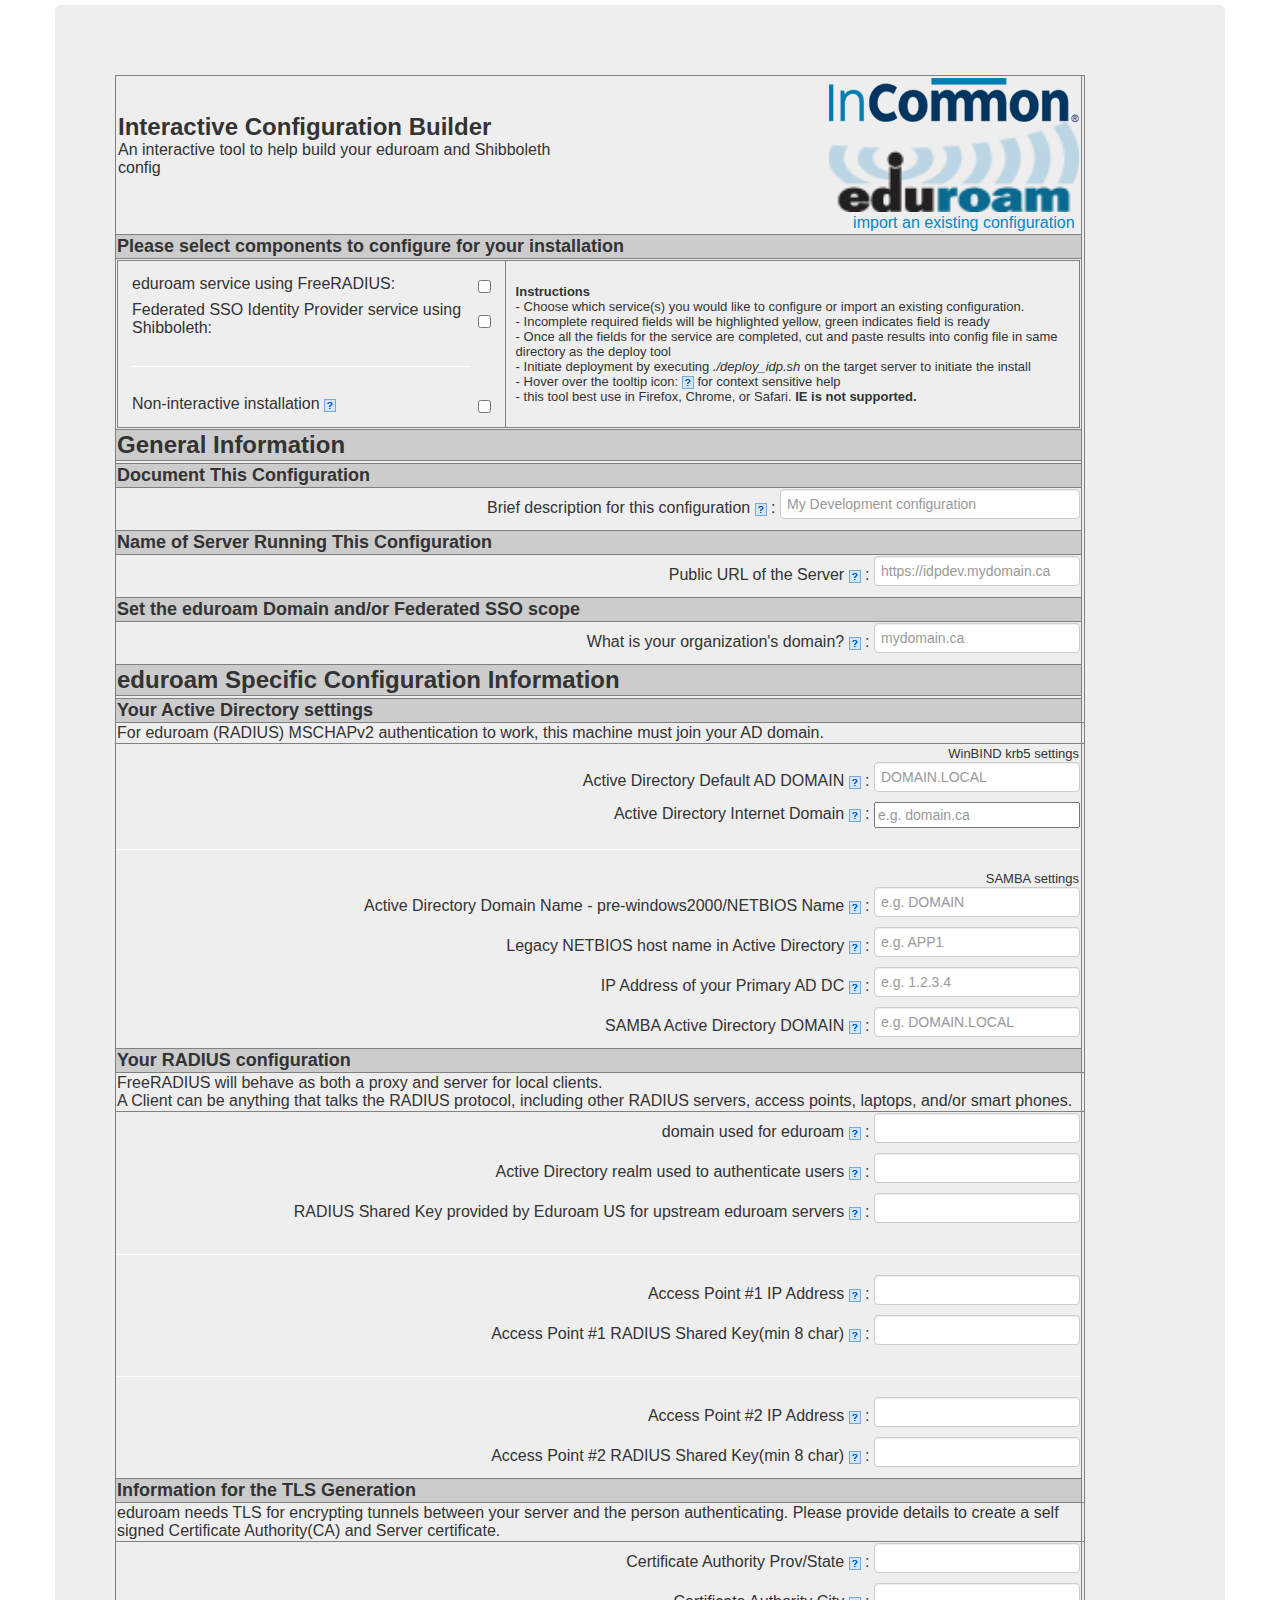
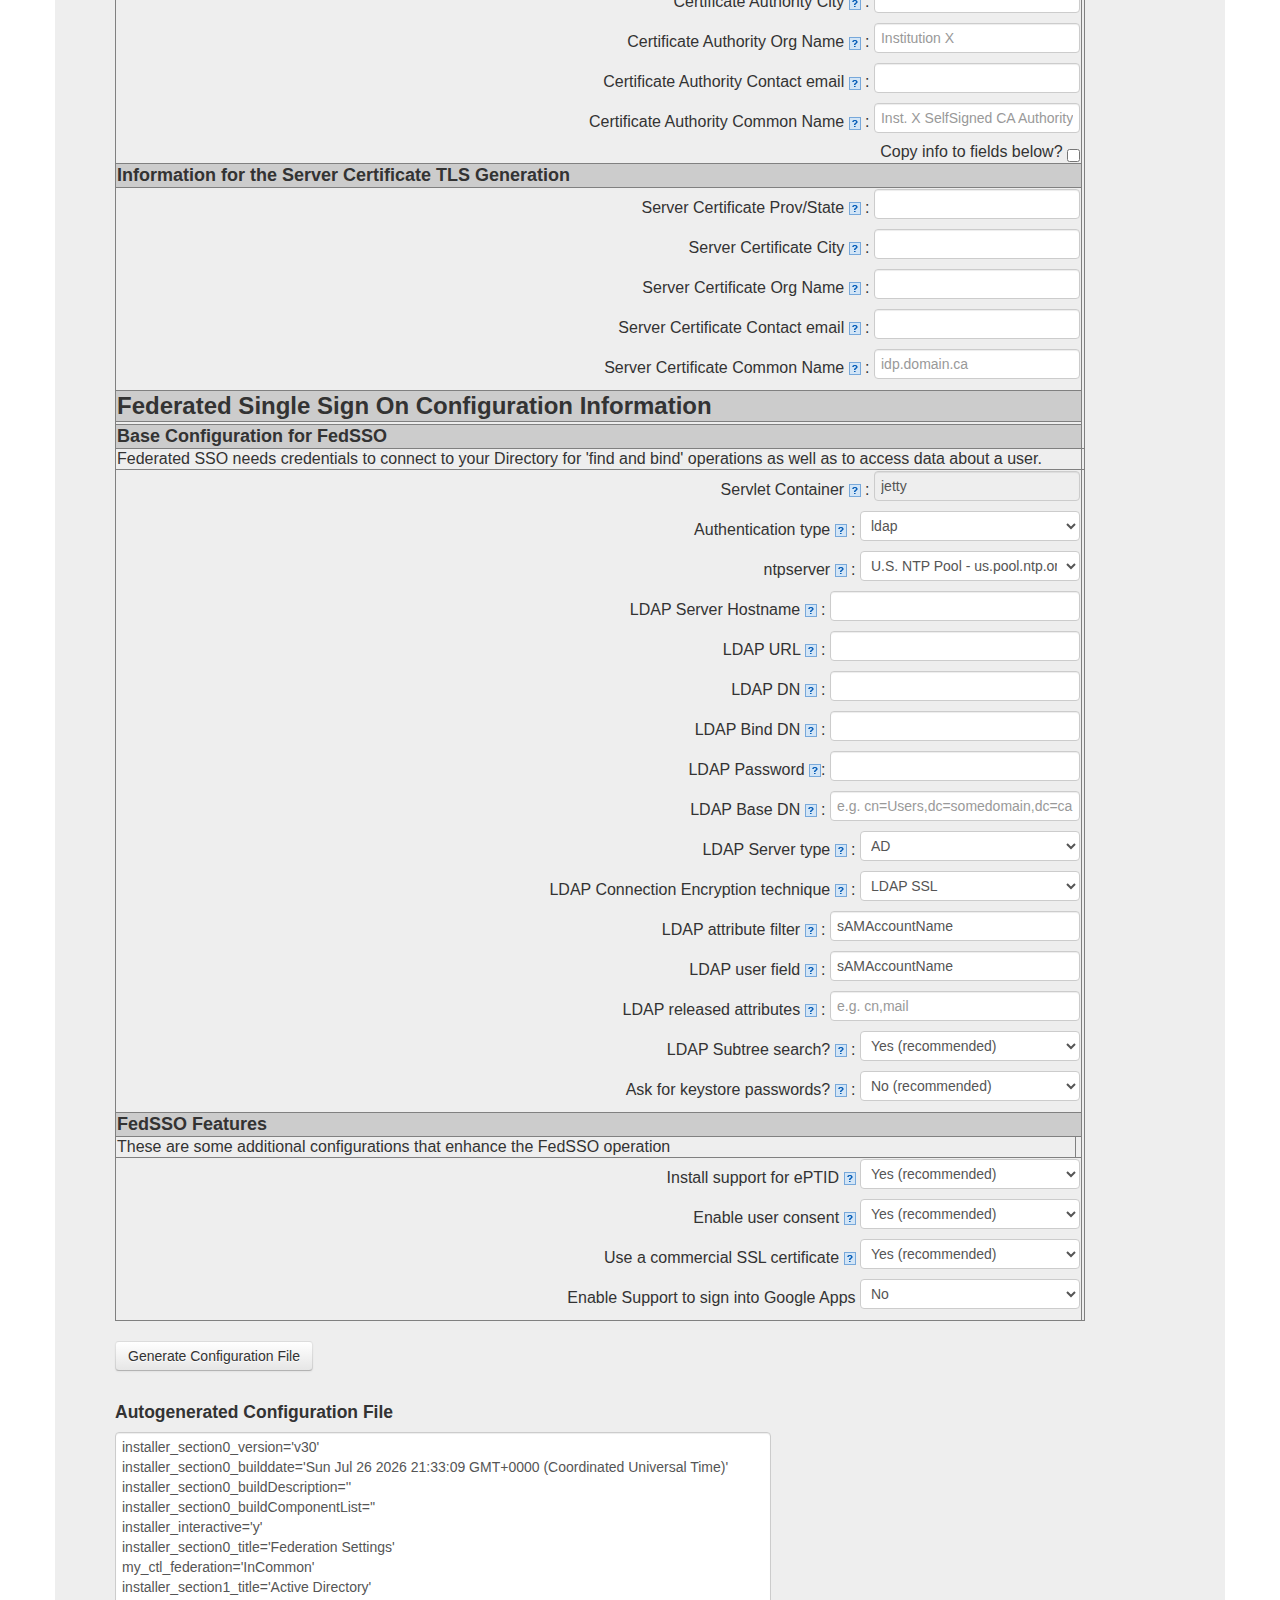
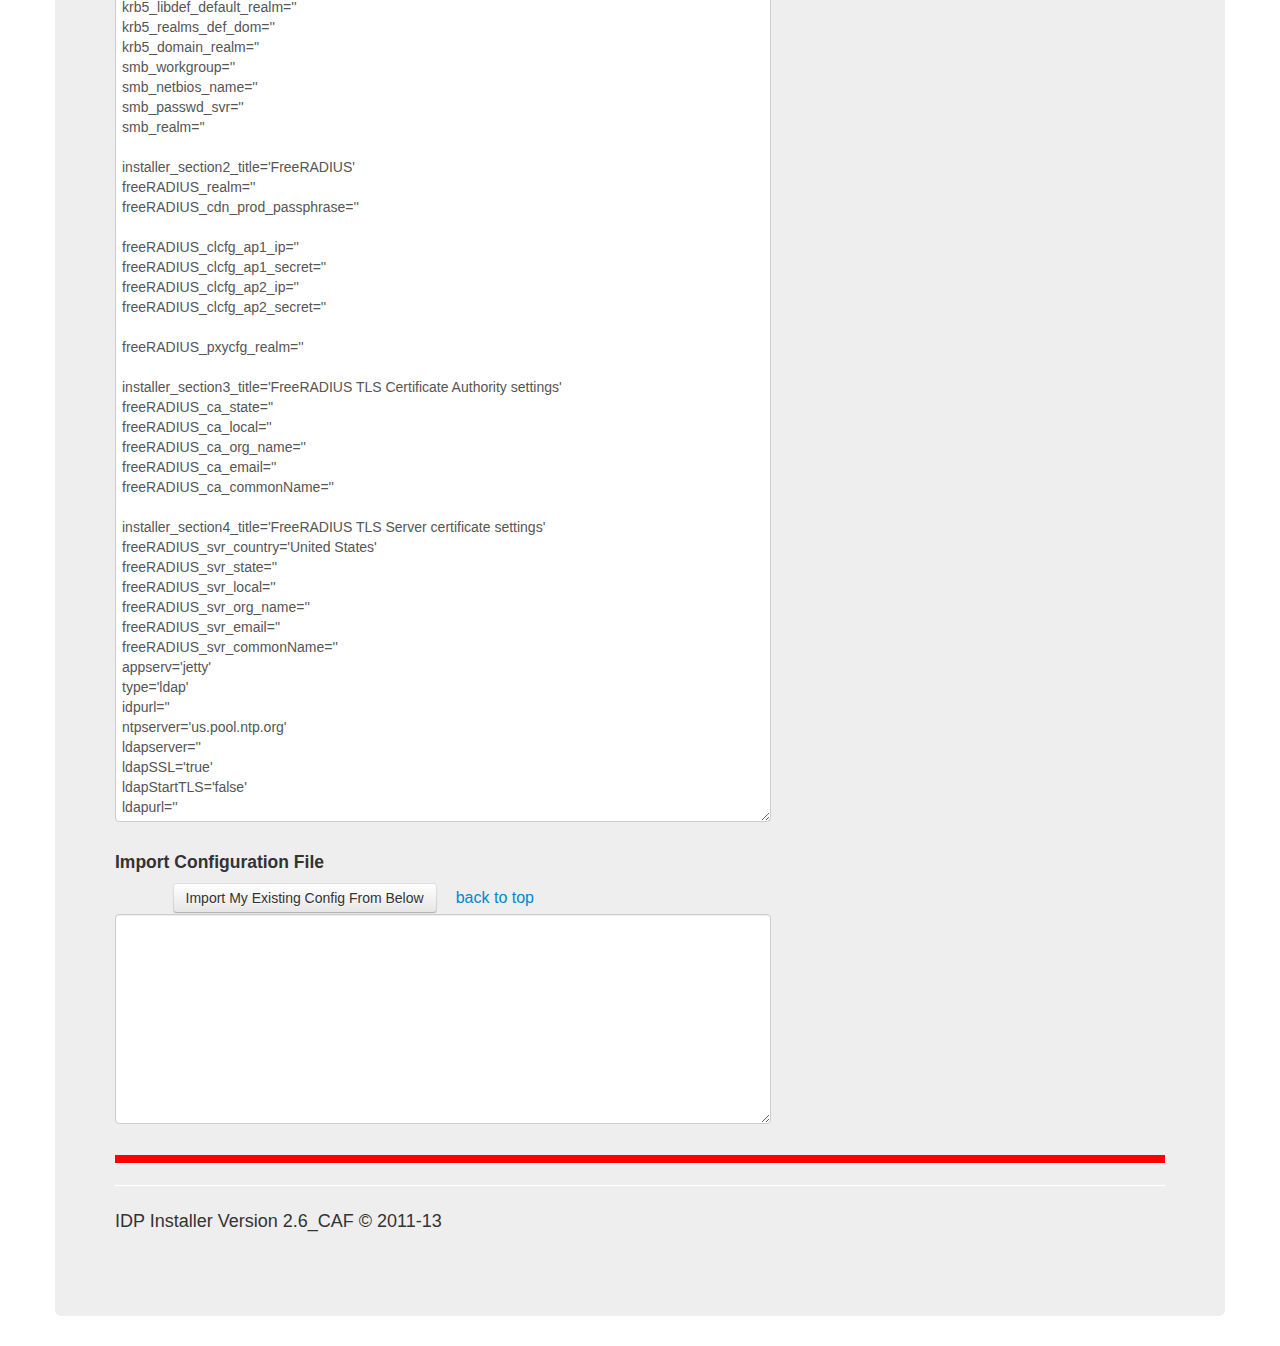
<file: www/appconfig/InCommon/index.html>
<html>
  <head>
    <meta name="viewport" content="width=device-width, initial-scale=1.0">
    <link type="text/css" rel="stylesheet" href="../css/bootstrap.css">
    <link type="text/css" rel="stylesheet" href="../css/bootstrap-responsive.css">
    
    <script type="text/javascript" src="../js/jquery-1.10.0.js">
    </script>
    <script type="text/javascript" src="../js/bootstrap.js">
    </script>
    
    <script type="text/javascript" src="../js/ida-deploy-core.js">
    </script>
    
    
  </head>
  <body onload="update();">
    
    <div class="container" style="margin-top: 5px;">
      <div class="row">
        <div class="span12">
          <div class="hero-unit">
            <div class="container">
              <div class="row">
                <div class="span10">
                  
                  <!-- tooltips can be enabled with any HTML tag by adding rel='tooltip' and title='tooltiptext' 
                        naming convention is field 'id'+'ToolTip' at teh end e.g. installer_section0ToolTip

                -->
                  
                  <!--   begining  of the form-->
                  
                  
                  <form>
                    <input id="installer_section0_fingerprint" name="installer_section0_title" type="hidden" value="">
                    <input id="installer_section0_version" name="installer_section0_version" type="hidden" value="">
                    <input id="installer_section0_builddate" name="installer_section0_builddate" type="hidden" value="">
                    <input id="installer_section0_title" name="installer_section0_title" type="hidden" value="">
                    <input id="installer_section1_title" name="installer_section1_title" type="hidden" value="">
                    <input id="installer_section2_title" name="installer_section2_title" type="hidden" value="">
                    <input id="installer_section3_title" name="installer_section3_title" type="hidden" value="">
                    <input id="installer_section4_title" name="installer_section4_title" type="hidden" value="">
                    <input id="installer_section5_title" name="installer_section5_title" type="hidden" value="">
                    
                    
                    
                    <h4>
                      <fieldset>
                        <table width="100%" border=1>
                          
                          
                          
                          <tr>
                            <td colspan="2" align="right" valign="center">
                              
                              
                              <input type="hidden" id="my_ctl_federation" value="InCommon" onchange="updateCtx(this)" >
                              
                              
                              
                              <a name="top_of_page">
                              </a>
                              
                              <table width=100% border=0>
                                <tr>
                                  <td>
                                    <font size="+2" >
                                      <b>
                                        Interactive Configuration Builder
                                      </b>
                                    </font>
                                    <br>
                                    An interactive tool to help build your eduroam and Shibboleth config
                                    
                                  </td>
                                  <td align=right colspan=2>

                                   

                                     <img align="center" width="250" height="80" src="./img/logo.png" alt="Federation Operator logo" />
                                   	<img align="center" width="250" height="80" src="./img/logo-eroam.png" alt="Eduroam logo" />

                                  </td>
                                </tr>
                                
                                <tr>
                                  <td>
                                    
                                    <!-- comments area -->
                                    
                                    <!-- end comments area -->
                                    
                                  </td>
                                  
                                  
                                  <td align="right">
                                    
                                    <a href="#use_existing_config">
                                      import an existing configuration
                                    </a>
                                  </td>
                                  <td>
                                    <!--
                                    <button class="btn" onclick="window.open ('help.html','help window',popupWinSettings);" >
                                      Help
                                    </button>
-->
                                  </td>
                                </tr>
                              </table>
                              
                            </td>
                          </tr>
                          
                          <!-- end tool header -->
                          
                          
                          <tr id="my_installer_section0_buildComponentListRow" class="status" bgcolor="#CCCCCC">
                            <td colspan="2">
                              <b>
                                <font size="+1">
                                  Please select components to configure for your installation
                                </font>
                                <b>
                                </td>
                              </tr>
                              
                              
                              <tr>
                                <td colspan="2" align="left">
                                  
                                  <table border=1 cellpadding=10>
                                    <tr>
                                      <td>
                                        
                                        <table border=0 cellpadding=4>
                                          <tr>
                                            <td>

                                              eduroam service using FreeRADIUS:
                                            </td>
                                            <td>
                                              <input id="ida_component_eduroam" 
                                              onclick="refreshComponentsList();c=cFilled;if (this.checked==true){c=cNeeded}else {c=cNeutral} setDependantFieldColours(c,requiredFieldKeysEduroam);" 
                                              type="checkbox" name="ida_component_eduroam" value="on"/>
                                            </td>
                                          </tr>
                                          <tr>
                                            <td>
                                              Federated SSO Identity Provider service using Shibboleth: 
                                            </td>
                                            <td>
                                              
                                              <input id="ida_component_shibboleth" 
                                              onclick="refreshComponentsList();c=cFilled;if (this.checked==true){c=cNeeded}else {c=cNeutral} setDependantFieldColours(c,requiredFieldKeysShibboleth);" 
                                              type="checkbox" name="ida_component_shibboleth" value="on" />
                                            </td>
                                          </tr>
                                          <tr><td><hr></td></tr>
                                          <tr>
                                            <td>
                                              Non-interactive installation
                                              <img id="nonInteractiveInstallationToolTip" src="../img/icon_tooltip.gif" alt="ToolTip" rel="tooltip" title="In non-interactive mode the installer will not ask for any user input or confirmation and will automatically generate all passwords.">
                                            </td>
                                            <td>
                                              <input id="installer_interactive" type="checkbox" value="y" onclick="updateCtx(this)"/>
                                            </td>
                                          </tr>
                                        </table>
                                        <input type="hidden" id="installer_section0_buildComponentList" type="text" placeholder="" value="" >
                                        
                                        
                                      </td>
                                      <td>
                                        
                                        <font size="-1">
                                          <b>
                                            Instructions
                                          </b>
                                          <br>
                                          - Choose which service(s) you would like to configure or import an existing configuration.
                                          <br>
                                          - Incomplete required fields will be highlighted yellow, green indicates field is ready
                                          <br>
                                          - Once all the fields for the service are completed, cut and paste results into config file in same directory as the deploy tool
                                          <br>
                                          - Initiate deployment by executing 
                                          <i>
                                            ./deploy_idp.sh
                                          </i>
                                          on the target server to initiate the install
                                          <br>
                                          - Hover over the tooltip icon: 
                                          <img id="ldapserverToolTip" src="../img/icon_tooltip.gif" alt="ToolTip" 
          rel="tooltip" title="This is a tooltip"
           /> for context sensitive help
                                          <br>
                                          - this tool best use in Firefox, Chrome, or Safari.  <b>IE is not supported.</b>
                                        </font>
                                        
                                      </td>
                                    </tr>
                                  </table>
                                  
                                </td>
                              </tr>
                              
                              
                              <!-- general header section -->
                              <tr id="my_generalHeaderSectionRow" class="status" bgcolor="#CCCCCC">
                                <td colspan="2">
                                  <b>
                                    <font size="+2">
                                      General Information
                                    </font>
                                    <b>
                                    </td>
                                  </tr>
                                  
                                  
                                  <tr>
                                    <td colspan="2" align="right">
                                      
                                    </td>
                                  </tr>
                                  <!-- end header -->
                                  
                                  
                                  <tr id="my_installer_section0buildDescriptionRow" class="status" bgcolor="#CCCCCC">
                                    <td colspan="2">
                                      <b>
                                        <font size="+1">
                                          Document This Configuration


                                        </font>
                                        <b>
                                        </td>
                                      </tr>
                                      
                                      
                                      <tr>
                                       
                                        <td colspan="2" align="right">
                                          Brief description for this configuration
                                         
                                          <img  
                                          id="installer_section0_buildDescriptionToolTip"
                                          src="../img/icon_tooltip.gif" alt="ToolTip" 
                                          rel="tooltip" 
                                          title="This is a comment field to leave your future self a note about what configuration this is."
                                          />

                                          :
                                          
                                          <input style="width: 300px;" id="installer_section0_buildDescription" type="text" placeholder="My Development configuration" 
                                          onchange="updateCtx(this)" >
                                          
                                          <br>
                                          
                                          <!--
onchange="update();this.style.backgroundColor=cFilled;" >

<br>
c=cFilled;if (this.checked==true){c=cNeeded} 
-->
  
     </td>
  </tr>
  
  
  <tr id="my_idpurlRow" class="status" bgcolor="#CCCCCC">
    <td colspan="2">
      <b>
        <font size="+1">
          Name of Server Running This Configuration
        </font>
        <b>
        </td>
      </tr>
      
      <tr>
        <td colspan="2" align="right">
          
          Public URL of the Server
         <img id="idpurlToolTip" src="../img/icon_tooltip.gif" alt="ToolTip" 
          rel="tooltip" title="The fully qualified URL (https://...) of your server. The HTTPS is not automatically put in so please include it"
           />


          :
          <input id="idpurl" type="text" placeholder="https://idpdev.mydomain.ca" onchange="updateCtx(this)" >
          <BR>
          
        </td>
      </tr>
      
      
      <tr id="my_eduroamDomainRow" class="status" bgcolor="#CCCCCC">
        <td colspan="2">
          <b>
            <font size="+1">
              Set the eduroam Domain and/or Federated SSO scope
            </font>
            <b>
            </td>
          </tr>
          
          <tr>
            <td colspan="2" align="right">
              What is your organization's domain?
        <img id="my_eduroamDomainToolTip" src="../img/icon_tooltip.gif" alt="ToolTip" 
          rel="tooltip" title="This is the domain your users will use for eduroam (netid@domain.ca) and the scope used for your SAML assertions."
           />


              :
              <input id="my_eduroamDomain" type="text" placeholder="mydomain.ca" 
              onchange="updateCtx(this)" >
              <br>
              
              
              <!--    onchange="update(); document.getElementById('my_eduroamDomainRow').style.backgroundColor='#6AA121';" >
<br>
-->
  
     </td>
  </tr>
  
  <!-- general header section -->
  <tr id="my_generalHeaderSectionRow" class="status" bgcolor="#CCCCCC">
    <td colspan="2">
      <b>
        <font size="+2">
          eduroam Specific Configuration Information
        </font>
        <b>
        </td>
      </tr>
      
      
      <tr>
        <td colspan="2" align="right">
          
        </td>
      </tr>
      <!-- end header -->
      
      
      <tr bgcolor="#CCCCCC">
        <td colspan="2">
          <b>
            <font size="+1">
              Your Active Directory settings
               
            </font>
            <b>
            </td>
          </tr>
          <tr>
            <td colspan="2">
              For eduroam (RADIUS) MSCHAPv2  authentication to work, this machine must join your AD domain.
            </td>
            <td>
            </tr>
          <tr>
            <td colspan="2" align="right">
              <table>
                <tr>
                  <td colspan="1" align="left">
                    <font size="-1">
                      WinBIND krb5 settings
                    </font>
                  </td>
                </tr>
              </table>
              Active Directory Default AD DOMAIN

               <img id="krb5_libdef_default_realmToolTip" src="../img/icon_tooltip.gif" alt="ToolTip" 
          rel="tooltip" title="This is your default Active Directory Domain that the CentOS server will need for WinBIND operations. Some people use their domain name, some use a shortened name with .LOCAL at the end."
           />
            :
              <input id="krb5_libdef_default_realm" type="text" placeholder="DOMAIN.LOCAL" onchange="update();this.style.backgroundColor=cFilled;">
              <br>
              
              <!-- AD Default AD DOMAIN lowercased: -->
              

              <input id="krb5_realms_def_dom" type="hidden" placeholder="e.g. domain.local" onchange="updateCtx(this)" >
              
              Active Directory Internet Domain
 <img id="krb5_domain_realmToolTip" src="../img/icon_tooltip.gif" alt="ToolTip" 
          rel="tooltip" title="This is your internet domain name that Active Directory knows about and resides in. In most cases it is the same as your organization name, but if it is not, that is ok too"
           />

              :
              <input id="krb5_domain_realm" type="domain.ca" placeholder="e.g. domain.ca" onchange="updateCtx(this)" >
              <br>
              <hr>
              <table>
                <tr>
                  <td colspan="1" align="left">
                    <font size="-1">
                      SAMBA settings
                    </font>
                  </td>
                </tr>
              </table>
              Active Directory Domain Name - pre-windows2000/NETBIOS Name 
<img id="smb_workgroupToolTip" src="../img/icon_tooltip.gif" alt="ToolTip" 
          rel="tooltip" title="SAMBA is the Linux bridge to Windows and is required for the authentication tools. While appearing like duplication, it too needs the AD domain, but the pre-Windows2000/NETBIOS name which is the single string short form (no dots). Please contact your AD admin if you do not know what this is"
           />
              :
              <input id="smb_workgroup" type="text" placeholder="e.g. DOMAIN" onchange="updateCtx(this)" >
              <br>
              Legacy NETBIOS host name in Active Directory
<img id="smb_netbios_nameToolTip" src="../img/icon_tooltip.gif" alt="ToolTip" 
          rel="tooltip" title="This is the name of the host in Active Directory. Some systems may need it to pre-exist before the machine can join the domain properly. It is usually a single non dotted string."
           />
              :
              <input id="smb_netbios_name" type="text" placeholder="e.g. APP1" onchange="updateCtx(this)" >
              <br>
              IP Address of your Primary AD DC
<img id="smbpasswd_svrToolTip" src="../img/icon_tooltip.gif" alt="ToolTip" 
          rel="tooltip" title="The actual IP address of the domain controller that will process authentication requests."
           />
              :
              <input id="smb_passwd_svr" type="text" placeholder="e.g. 1.2.3.4" onchange="updateCtx(this)" >
              <br>
              SAMBA Active Directory DOMAIN
<img id="smb_realmToolTip" src="../img/icon_tooltip.gif" alt="ToolTip" 
          rel="tooltip" title="The WINDOWS Active Directory domain in which will be used on the requests for a password authentication"
           />
              :
              <input id="smb_realm" type="text" placeholder="e.g. DOMAIN.LOCAL" onchange="updateCtx(this)" >
              <br>
              
            </td>
          </tr>
          
          <tr bgcolor="#CCCCCC">
            <td colspan="2">
              <b>
                <font size="+1">
                  Your RADIUS configuration
                </font>
                <b>
                </td>
              </tr>
              <tr>
                <td colspan="2">
                  FreeRADIUS will behave as both a proxy and server for local clients.
                  <br>
                  A Client can be anything that talks the RADIUS protocol, including other RADIUS servers, access points, laptops, and/or smart phones.
                  <br>
                  
                  
                </td>
                <td>
                </tr>
              <tr>
                <td colspan="2" align="right">
                <input type="hidden" id="freeRADIUS_svr_country" value="United States" onchange="updateCtx(this)" >
                  
                  domain used for eduroam
<img id="freeRADIUS_realmToolTip" src="../img/icon_tooltip.gif" alt="ToolTip" 
          rel="tooltip" title="This may have been auto-populated from above. This is the domain your users will use for eduroam (netid@domain.ca). "
           />

                  :
                  <input id="freeRADIUS_realm" type="text" placeholder="" onchange="updateCtx(this)" >
                  <br>
                  Active Directory realm used to authenticate users
<img id="freeRADIUS_pxycfg_realmToolTip" src="../img/icon_tooltip.gif" alt="ToolTip" 
          rel="tooltip" title="This may have been auto-populated from above. This is your WINDOWS AD domain that Active Directory knows about and resides in. "
           />
                  :
                  <input id="freeRADIUS_pxycfg_realm" type="text" placeholder="" onchange="updateCtx(this)" >
                  <br>
                  RADIUS Shared Key provided by Eduroam US for upstream eduroam servers
<img id="freeRADIUS_cdn_prod_passphraseToolTip" src="../img/icon_tooltip.gif" alt="ToolTip" 
          rel="tooltip" title="This is provided to you by Eduroam US for production. For test, any string may be used. The pound sign(#) is not supported in this string at this time"
           />

                  :
                  <input id="freeRADIUS_cdn_prod_passphrase" type="text" placeholder="" 
                  onchange="if(this.value.indexOf('#')>-1){alert(PoundSignError);}else{updateCtx(this);}">
  <br>
  <hr>
  Access Point #1 IP Address
<img id="freeRADIUS_clcfg_ap1_ipToolTip" src="../img/icon_tooltip.gif" alt="ToolTip" 
          rel="tooltip" title="This is the IP address of your 1st wireless access point or controller that may be treated as a client by this server. "
           />
  :
  <input id="freeRADIUS_clcfg_ap1_ip" type="text" placeholder="" onchange="updateCtx(this)" >
  <br>
  Access Point #1 RADIUS Shared Key(min 8 char)
  <img id="freeRADIUS_clcfg_ap1_secretToolTip" src="../img/icon_tooltip.gif" alt="ToolTip" 
          rel="tooltip" title="This is the 8 character or more passphrase of your 1st wireless access point or controller. Pound sign(#) in the passphrase is not supported at this time. "
           />
:
  <input id="freeRADIUS_clcfg_ap1_secret" type="text" placeholder="" 
  onchange="if(this.value.indexOf('#')>-1){alert(PoundSignError);}else{updateCtx(this);}">
  <br>
  <hr>
  Access Point #2 IP Address
<img id="freeRADIUS_clcfg_ap2_ipToolTip" src="../img/icon_tooltip.gif" alt="ToolTip" 
          rel="tooltip" title="This is the IP address of your 2nd wireless access point or controller that may be treated as a client by this server. If you have only one, enter an arbitrary IP address like the non routable 172.16.1.1. DO NOT use this host IP OR 127.0.0.1, doing so may cause issues. "
           />


  :
  <input id="freeRADIUS_clcfg_ap2_ip" type="text" placeholder="" onchange="updateCtx(this)" >
  <br>
  Access Point #2 RADIUS Shared Key(min 8 char)
  <img id="freeRADIUS_clcfg_ap2_secretToolTip" src="../img/icon_tooltip.gif" alt="ToolTip" 
          rel="tooltip" title="This is the 8 character or more passphrase of your 1st wireless access point or controller. Pound sign(#) in the passphrase is not supported at this time. If you only have 1 AP/Controller, enter abcd1234 as a placeholder. "
           />

  :
  <input id="freeRADIUS_clcfg_ap2_secret" type="text" placeholder="" 
  onchange="if(this.value.indexOf('#')>-1){alert(PoundSignError);}else{updateCtx();}">
  <br>
  
  <!-- 
<tr>
<td>
installer_section3_title:
</td>
<td>
<input id="installer_section3_title" type="text" placeholder="" onchange="updateCtx(this)" >
</td>
</tr>
-->
  
                                             </td>
  </tr>
  
  
  
  <tr bgcolor="#CCCCCC">
    <td colspan="2">
      <b>
        <font size="+1">
          Information for the TLS Generation
        </font>
        <b>
        </td>
      </tr>
      <tr>
        <td colspan="2">
          eduroam needs TLS for encrypting tunnels between your server and the person authenticating. 
          Please provide details to create a self signed Certificate Authority(CA) and Server certificate.
          <br>
          
        </td>
        <td>
        </tr>
      <tr>
        <td colspan="2" align="right">
          Certificate Authority Prov/State
          <img id="freeRADIUS_ca_stateToolTip" src="../img/icon_tooltip.gif" alt="ToolTip" 
          rel="tooltip" title="This is the province of your CERTIFICATE AUTHORITY (your institition) resides in "
           />
           :
          <input id="freeRADIUS_ca_state" type="text" placeholder="" onchange="updateCtx(this)" >
          <BR>
          Certificate Authority City
                    <img id="freeRADIUS_ca_localToolTip" src="../img/icon_tooltip.gif" alt="ToolTip" 
          rel="tooltip" title="This is the city or town of your CERTIFICATE AUTHORITY (your institition) resides in "
           />
        :
          <input id="freeRADIUS_ca_local" type="text" placeholder="" onchange="updateCtx(this)" >
          <BR>
          Certificate Authority Org Name
                    <img id="freeRADIUS_ca_org_nameToolTip" src="../img/icon_tooltip.gif" alt="ToolTip" 
          rel="tooltip" title="This is the business name of your institition on the CERTIFICATE AUTHORITY"
           />
:
          <input id="freeRADIUS_ca_org_name" type="text" placeholder="Institution X" onchange="updateCtx(this)" >
          <BR>
          Certificate Authority Contact email
                    <img id="freeRADIUS_ca_emailToolTip" src="../img/icon_tooltip.gif" alt="ToolTip" 
          rel="tooltip" title="This is the role based email address on the CERTIFICATE AUTHORITY for the technical contact for cryptography and security "
           />
:
          <input id="freeRADIUS_ca_email" type="text" placeholder="" onchange="updateCtx(this)" >
          <BR>
          Certificate Authority Common Name
          <img id="freeRADIUS_ca_commonNameToolTip" src="../img/icon_tooltip.gif" alt="ToolTip" 
          rel="tooltip" title="This is the title on the CERTIFICATE AUTHORITY. It is a string and not a host name and describes it a Self Signed CA (non commercial)"
           />

          :
          <input id="freeRADIUS_ca_commonName" type="text" placeholder="Inst. X SelfSigned CA Authority" 
          onchange="if(this.value.indexOf('#')>-1){alert(PoundSignError);}else{updateCtx(this);}">
  <br>
  
  
  

  Copy info to fields below? 
  <input id="dupeData1" onclick="return duplicateContactInfo();" type="checkbox" name="dupeData1" value="yes" />
  
                                             </td>
  </tr>
  
  <tr bgcolor="#CCCCCC">
    <td colspan="2">
      <b>
        <font size="+1">
          Information for the Server Certificate TLS Generation
        </font>
        <b>
        </td>
      </tr>
      <tr>
        <td colspan="2" align="right">
          
          
          Server Certificate Prov/State
<img id="freeRADIUS_svr_stateToolTip" src="../img/icon_tooltip.gif" alt="ToolTip" 
          rel="tooltip" title="This is the province of your institition resides in "
           />
          :
          <input id="freeRADIUS_svr_state" type="text" placeholder="" onchange="updateCtx(this)" >
          <BR>
          Server Certificate City
 <img id="freeRADIUS_svr_localToolTip" src="../img/icon_tooltip.gif" alt="ToolTip" 
          rel="tooltip" title="This is the city or town your institition resides in "
           />
          :
          <input id="freeRADIUS_svr_local" type="text" placeholder="" onchange="updateCtx(this)" >
          <BR>
          Server Certificate Org Name
              <img id="freeRADIUS_svr_org_nameToolTip" src="../img/icon_tooltip.gif" alt="ToolTip" 
          rel="tooltip" title="This is the business name of your institition"
           />
          :
          <input id="freeRADIUS_svr_org_name" type="text" placeholder="" onchange="updateCtx(this)" >
          <BR>
          Server Certificate Contact email
    <img id="freeRADIUS_svr_emailToolTip" src="../img/icon_tooltip.gif" alt="ToolTip" 
          rel="tooltip" title="This is the role based email address on the CERTIFICATE for the technical contact for cryptography and security. "
           />
          :
          <input id="freeRADIUS_svr_email" type="text" placeholder="" onchange="updateCtx(this)" >
          <BR>
          Server Certificate Common Name
<img id="freeRADIUS_svr_commonNameToolTip" src="../img/icon_tooltip.gif" alt="ToolTip" 
          rel="tooltip" title="This is auto-populated from Public URL of the Server. It is the FQDN of the host and the key element that marries the SSL certificate to a host. IP addresess are NOT permitted. Hostnames do NOT need to be in DNS at this time so fabricated names for testing purposes and overriden in local hosts files will also work."
           />
          :
          <input id="freeRADIUS_svr_commonName" type="text" placeholder="idp.domain.ca" onchange="updateCtx(this)" >
          <BR>
          
        </td>
      </tr>
      
      <!-- general header section -->
      <tr id="my_generalHeaderSectionRow" class="status" bgcolor="#CCCCCC">
        <td colspan="2">
          <b>
            <font size="+2">
              Federated Single Sign On Configuration  Information
            </font>
            <b>
            </td>
          </tr>
          
          
          <tr>
            <td colspan="2" align="right">
              
            </td>
          </tr>
          <!-- end header -->
          
          <tr bgcolor="#CCCCCC">
            <td colspan="2">
              <b>
                <font size="+1">
                  Base Configuration for FedSSO
                </font>
                <b>
                </td>
              </tr>
              <tr>
                <td colspan="2">
                  Federated SSO needs credentials to connect to your Directory for 'find and bind' operations as well as to access data about a user.
                  <br>
                  
                </td>
                <td>
                </tr>
              <tr>
                <td colspan="2" align="right">
                  Servlet Container

<img id="appservToolTip" src="../img/icon_tooltip.gif" alt="ToolTip" 
          rel="tooltip" title="Jetty is installed by default on a non privileged port (7443) and uses IPTables to port-forward requests from 443 to this servlet container.  
        &#10;&#10;
          The self signed certificate for this host is installed into the Java Key Store (JKS) and you will be asked to set an password for this keystore during the installation process. If you do not choose one during install, a random one will be generated to be used in the startup of Jetty which is installed in /opt/jetty."
           />
                  :
                  <input id="appserv" type="text" placeholder="jetty" value="jetty" readonly onchange="updateCtx(this)" >
                  <BR>
                  Authentication type 
<img id="typeToolTip" src="../img/icon_tooltip.gif" alt="ToolTip" 
          rel="tooltip" title="LDAP is the default method for FedSSO.  The LDAP directory MUST be able to do SSL and be visible during installation as the LDAP SSL certificate is fetched realtime during the installation process."
           />

                  :
         <!-- <input id="type" type="text" placeholder="ldap" value="ldap" readonly onchange="updateCtx(this)" > -->
                 <select id="type"  onchange="updateCtx(this)" >
                    <option name="ldap" value="ldap" selected>
                      ldap
                    </option>
                    <option name="cas" value="cas">
		      cas
		    </option>
		 </select>  
                  <BR>
                  ntpserver 
                  <img id="ntpserverToolTip" src="../img/icon_tooltip.gif" alt="ToolTip" 
          rel="tooltip" title="NTP is required to be enabled in order to keep the host in sync with time."
           />
:
                  <!-- 
<input id="fedSSO_ntpserver" type="text" placeholder="" onchange="updateCtx(this)" >
-->
                  
                  <select id="ntpserver"  onchange="updateCtx(this)" >
                
                    <option name="US NTP Pool" value="us.pool.ntp.org" selected>
                      U.S. NTP Pool - us.pool.ntp.org
                    </option>
                    <option name="Hatfield" value="nist1-pa.ustiming.org">
                      Hatfield, PA - nist1-pa.ustiming.org 
                    </option>
                    <option name="NIST1" value="time-c.nist.gov">
                      NIST, Gaithersburg, Maryland - time-c.nist.gov
                    </option>
                    <option name="NIST2" value="time.nist.gov">
                      NIST - time.nist.gov
                    </option>
                    <option name="OARnet, Columbus" value="clmbs-ntp1.eng.oar.net">
                  	  Columbus, OH (OARnet) - clmbs-ntp1.eng.oar.net
                  	</option>
                    <!--<option name="custom" value="custom">
                    	Custom
                    </option>-->
                    
                  </select>
                  
                  <BR>
                  LDAP Server Hostname
<img id="ldapserverToolTip" src="../img/icon_tooltip.gif" alt="ToolTip" 
          rel="tooltip" title="This must be a hostname and not an IP address. Hostnames are required as SSL connections will compare the certificate offered against that of the configured host and will fail silently to the end user if not correctly configured."
           />
                  :
                  <input  style="width: 250px;" id="ldapserver" type="text" placeholder="" onchange="if(this.value.indexOf(':')>-1){alert(errorNotValidHostname);}else{update();}updateCtx(this)" >
                  <BR>
                  LDAP URL
<img id="ldapurlToolTip" src="../img/icon_tooltip.gif" alt="ToolTip"
          rel="tooltip" title="Examples: ldap://myldapserver.com ldaps://myldapserver.com ldap://myldapserver.com:389/ou=People"
           />
                  :
                  <input  style="width: 250px;" id="ldapurl" type="text" placeholder="" onchange="updateCtx(this)" >
                  <BR>
                  LDAP DN
<img id="ldapdnToolTip" src="../img/icon_tooltip.gif" alt="ToolTip"
          rel="tooltip" title="Examples: idptest.oar.net"
           />
                  :
                  <input  style="width: 250px;" id="ldapdn" type="text" placeholder="" onchange="updateCtx(this)" >
                  <BR>


                  LDAP Bind DN
<img id="ldapserverToolTip" src="../img/icon_tooltip.gif" alt="ToolTip" 
          rel="tooltip" title="The Bind DN format is the DN of the LDAP identity that FedSSO will sign in as. An example one is: CN=ShibBindUser,CN=Users, DC=somedomain,DC=ca.  Note the AD 'Users' container is a CN NOT OU unless you have customized your AD tree."
           />
                  :
                  <input  style="width: 250px;" id="ldapbinddn" type="text" placeholder="" onchange="updateCtx(this)" >
                  <BR>
                  LDAP Password <img id="ldapserverToolTip" src="../img/icon_tooltip.gif" alt="ToolTip" 
          rel="tooltip" title="The password for the privilaged bind user."
           />:
                  <input  style="width: 250px;" id="ldappass" type="password" placeholder="" onchange="updateCtx(this)" >
                  <BR>
                  
                  LDAP Base DN
                  <img id="ldapserverToolTip" src="../img/icon_tooltip.gif" alt="ToolTip" 
          rel="tooltip" title="The Base DN is where the user search is commenced from."
           />
           :
                  <input  style="width: 250px;" id="ldapbasedn" type="text" placeholder="e.g. cn=Users,dc=somedomain,dc=ca" onchange="updateCtx(this)" >
                  <BR>
                  LDAP Server type
<img id="ldap_typeToolTip" src="../img/icon_tooltip.gif" alt="ToolTip"
          rel="tooltip" title="LDAP Server type"
           />
                  :
                  <select id="ldap_type"  onchange="updateCtx(this)" >
                    <option name="ldapAD" value="ad" selected>
                      AD
                    </option>
                    <option name="ldapOther" value="other">
                      Other
                    </option>
                  </select>
                  <BR>

                  LDAP Connection Encryption technique
<img id="sslToolTip" src="../img/icon_tooltip.gif" alt="ToolTip"
          rel="tooltip" title="Use SSL or TLS encryption to connect to the LDAP server(s)?"
           />
                  :
                  <select id="ldapSSL" onchange="updateCtx(this)">
                    <option name="ldapSSLy" value="true" selected="selected">LDAP SSL</option>
                    <option name="ldapSSLn" value="false">LDAP TLS</option>
                  </select>

<!--
                  LDAP SSL
<img id="sslToolTip" src="../img/icon_tooltip.gif" alt="ToolTip"
          rel="tooltip" title="This LDAP server uses SSL?"
           />

                  :
                 <select id="ldapSSL"  onchange="updateCtx(this)" >
                    <option name="ssl_no" value="false" >
                      No
                    </option>
                    <option name="ssl_yes" value="true" selected>
                      Yes (recommended)
                    </option>
                 </select>

                  <BR>
                  LDAP TLS
<img id="tlsToolTip" src="../img/icon_tooltip.gif" alt="ToolTip"          
          rel="tooltip" title="This LDAP server uses TLS?"
           />

                  :
                 <select id="ldapStartTLS"  onchange="updateCtx(this)" >
                    <option name="tls_no" value="false" selected>
                      No(recomm. with ldapssl=yes)
                    </option>
                    <option name="tls_yes" value="true" >
                      Yes
                    </option>
                 </select>
-->
		 <BR>
                  LDAP attribute filter
                  <img id="attr_filterToolTip" src="../img/icon_tooltip.gif" alt="ToolTip"
          rel="tooltip" title="LDAP attribute filter. Used for LDAP authentication"
           />
           :
                  <input  style="width: 250px;" id="attr_filter" type="text" placeholder="e.g. uid" onchange="updateCtx(this)" >
                  <BR>

                  LDAP user field
                  <img id="user_fieldToolTip" src="../img/icon_tooltip.gif" alt="ToolTip"
          rel="tooltip" title="LDAP user field. Used for LDAP attribute release."
           />
           :
                  <input  style="width: 250px;" id="user_field" type="text" placeholder="e.g. samaccountname" onchange="updateCtx(this)" >
                  <BR>
                 
                  LDAP released attributes
                  <img id="ldap_attrToolTip" src="../img/icon_tooltip.gif" alt="ToolTip"
          rel="tooltip" title="List of LDAP released attributes"
           />
           :                  <input  style="width: 250px;" id="ldap_attr" type="text" placeholder="e.g. cn,mail" onchange="updateCtx(this)" >
                  <BR>
                  LDAP Subtree search?
<img id="subsearchToolTip" src="../img/icon_tooltip.gif" alt="ToolTip" 
          rel="tooltip" title="Subtree search describes whether or not the entire tree is searched for a user or just that node and no further.  Subtree is recommended unless your directory design requires otherwise."
           />
                  : 
                  <select id="subsearch"  onchange="updateCtx(this)" >
                    <option name="subsearchTrue" value="true" selected>
                      Yes (recommended)
                    </option>
                    <option name="subsearchFalse" value="false">
                      No
                    </option>
                  </select>
                  <br>
                  Ask for keystore passwords?
<img id="passw_inputToolTip" src="../img/icon_tooltip.gif" alt="ToolTip"
          rel="tooltip" title="Ask for IDP/HTTPS keystore passwords during installation. If set to No, passwords will be automatically generated."
           />
                  :
                  <select id="passw_input"  onchange="updateCtx(this)" >
                    <option name="kpwFalse" value="n" selected>
                      No (recommended)
                    </option>
                    <option name="kpwTrue" value="y">
                      Yes
                    </option>
                  </select>
                  <br>

		<div class="casurlRow">
                  CAS Server Login URL
                  <img id="casserverToolTip" src="../img/icon_tooltip.gif" alt="ToolTip" 
          rel="tooltip" title="An unauthenticated user will be redirected to this URL"
           />
           :
                  <input  style="width: 250px;" id="caslogurl" type="text" placeholder="e.g. http://casserver/login" onchange="updateCtx(this)" >
                  <BR>                  

                 CAS Server Validation URL
                  <img id="casserverToolTip" src="../img/icon_tooltip.gif" alt="ToolTip" 
          rel="tooltip" title="CAS Ticket validation URL. Idp will validate the SP ticket to this CAS URL."
           />
           :
                  <input  style="width: 250px;" id="casurl" type="text" placeholder="e.g. http://casserver/" onchange="updateCtx(this)" >
                  <BR>
                </div>
                  
                </td>
              </tr>
              
              <tr bgcolor="#CCCCCC">
                <td colspan="2">
                  <b>
                    <font size="+1">
                      FedSSO Features
                    </font>
                    <b>
                    </td>
                  </tr>
                  <tr>
                    <td colspan="1">
                      These are some additional configurations that enhance the FedSSO operation
                      <br>
                      
                    </td>
                    <td>
                    </tr>
                  <tr>
                    <td colspan="2" align="right">
                      Install support for ePTID 
<img id="eptidToolTip" src="../img/icon_tooltip.gif" alt="ToolTip" 
          rel="tooltip" title="ePTID stands for eduPersonTargetedID. A pseudo-anonymous opaque privacy preserving identifier that is generated per user per service to mask their Personally Identifiable Information (PII). It is a single attribute and is default released to all CAF participants. A Mysql database is used to cache the calculated values to permit.  During the installation the passphrase for MySQL needs to be set if you want to offer one, otherwise a random one will be generated for this functionality."
           />


                      <select id="eptid"  onchange="updateCtx(this)" >
                        <option name="eptidY" value="y" selected>
                          Yes (recommended)
                        </option>
                        <option name="eptidN" value="n">
                          No
                        </option>
                      </select>
                      <br>
                      <div style="display: none;">
                      Send anonymous usage stats to CAF 

                      <img id="fticksToolTip" src="../img/icon_tooltip.gif" alt="ToolTip" 
          rel="tooltip" title="FTICKS is a logging format that anonymizes and then logs an authentication event to CAF syslog servers. These are used to gather utilization stats to provide aggregate reports."
           />
                      <select id="fticks"  onchange="updateCtx(this)" >
                        <option name="ftickY" value="y" >
                          Yes (recommended)
                        </option>
                        <option name="ftickN" value="n" selected>
                          No
                        </option>
                      </select>
                      <br>
					</div>
                      Enable user consent

                      <img id="consentToolTip" src="../img/icon_tooltip.gif" alt="ToolTip" 
          rel="tooltip" title="If you enable user consent the user will have to consent."
           />
                      <select id="consentEnabled"  onchange="updateCtx(this)" >
                        <option name="consentEnabledY" value="y" selected>
                          Yes (recommended)
                        </option>
                        <option name="consentEnabledN" value="n">
                          No
                        </option>
                      </select>
                      <br>
                      Use a commercial SSL certificate

                      <img id="selfSignedToolTip" src="../img/icon_tooltip.gif" alt="ToolTip" 
          rel="tooltip" title="If you choose to use a commercial certificate, an extra step will be required before the IdP is able to start up. You will need to install the commercial certificate. Instructions are provided after the installer completes."
           />
                      <select id="selfsigned"  onchange="updateCtx(this)" >
                        <option name="selfsigned" value="n" selected>
                          Yes (recommended)
                        </option>
                        <option name="selfsigned" value="y" >
                          No
                        </option>
                      </select>
                      <br>

                      
                      <!-- google apps support, not supported by CAF, but other federations config may permit it, CAF uses hidden value -->
                      
<input type="hidden" id="googleDom" value="n">
<input type="hidden" id="certAcro" value="">
<input type="hidden" id="certLongC" value="United States">
<input type="hidden" id="SWAMIDcertChain" value="undefined" />

Enable Support to sign into Google Apps  <select id="google"  onchange="update()">
                                                <option name="googleY" value="y">Yes</option>
                                               <option name="googleN" value="n" selected>No</option>
                                             </select>
                                             <br>






                      <input type="hidden" id="google" value="n">
                      <!--
Enable Support to sign into Google Apps  
<select id="google"  onchange="updateCtx(this)" >
<option name="googleY" value="y" selected>
Yes
</option>
<option name="googleN" value="n">
No
</option>
</select>
<br>
-->
                      <!-- NorduNet NINC Support - not CAF, only SWAMID functionality, CAF uses hidden value-->
                      
                      <input type="hidden" id="ninc" value="n">
                      <!--
Enable Support norEduPersonNIN  
<select id="ninc"  onchange="updateCtx(this)" >
<option name="nincY" value="y" selected>
Yes
</option>
<option name="nincN" value="n">
No
</option>
</select>
<br>
-->
                      
                    </td>
                  </tr>
                  <!-- 
<tr>
<td colspan="2" align="right">
Keystore password for FedSSO encryption keys 
<input  style="width: 250px;" id="pass" type="text" placeholder="" onchange="updateCtx(this)" >
<br>
Keystore password for HTTPS Server encryption keys 
<input  style="width: 250px;" id="httpspass" type="text" placeholder="" onchange="updateCtx(this)" >
<br>
</td>
</tr>
-->
                  <!-- 
<tr>
<td>
installer_section2_title:
</td>
<td>
<input id="installer_section2_title" type="text" placeholder="" onchange="updateCtx(this)" >
</td>
</tr>
-->
                  
                </table>
            </fieldset>
          <br>
          
          
          <button type="submit" class="btn" onclick="return formSubmit();" >
            Generate Configuration File
          </button>
        </form>
    </div>
  <div class="span6">
  </div>
     </div>
  </div>
  
  
  <form>
    <label>
      
      <h4>
        Autogenerated Configuration File
      </h4>
      
    </label>
    
    <textarea id="outputArea" class="span7"  rows="49" cols="40">
    </textarea>
    
  </form>
  
  
  <form>
    <label>
      
      <a name="use_existing_config">
      </a>
      
      <h4>
        Import Configuration File
      </h4>
      
    </label>
    
    <table width="40%">
      <tr>
        <td align="right">
          
          <button type="submit" class="btn" onclick="return importPreviousSettings(); " >
            Import My Existing Config From Below 
          </button>
          
        </td>
        <td align="right">
          <a href="#top_of_page">
            back to top
          </a>
        </td>
      </tr>
    </table>
    
    <textarea id="importPreviousConfigArea" class="span7"  rows="10" cols="40"></textarea>
    
    <hr color="red" size="10">
    <hr>
    IDP Installer Version 2.6_CAF &copy; 2011-13 
    
  </form>
 


  
  </div>
     </div>
     </div>
     </div>
     </body>
     </html>
</file>
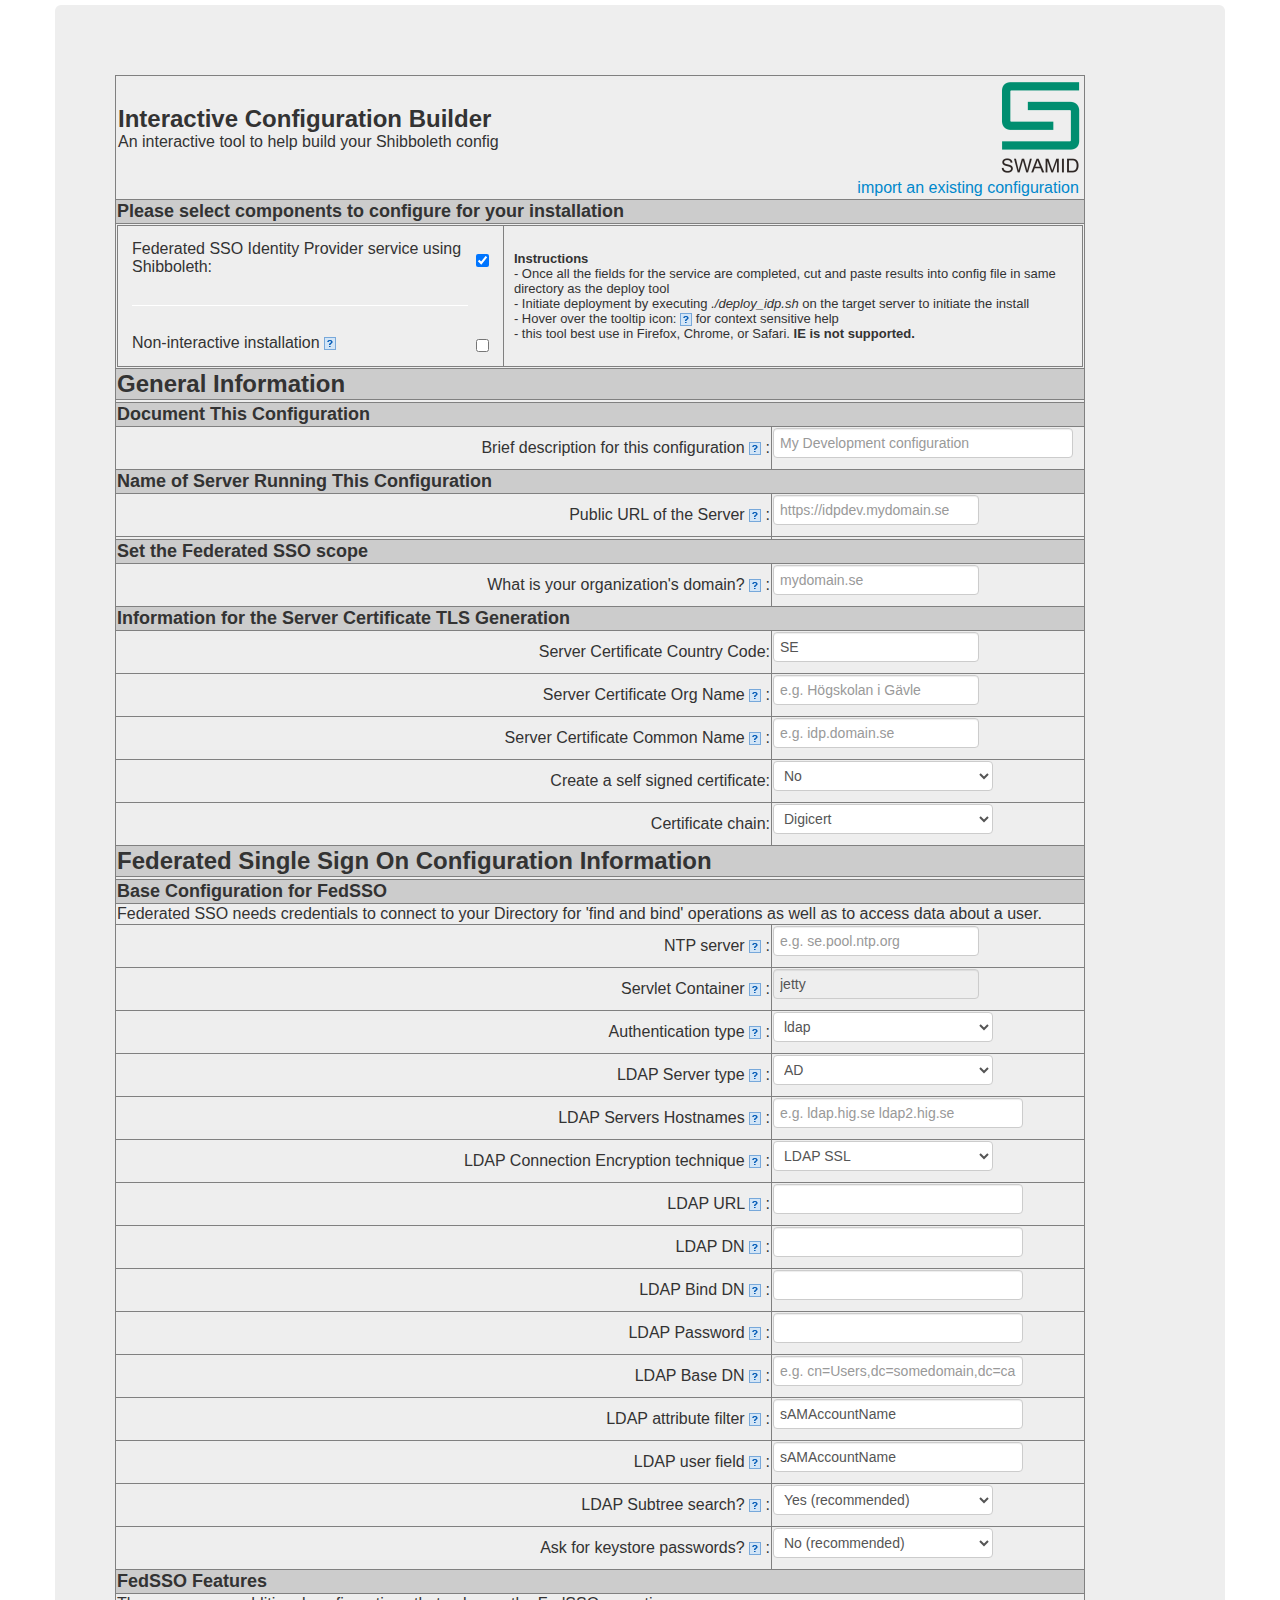
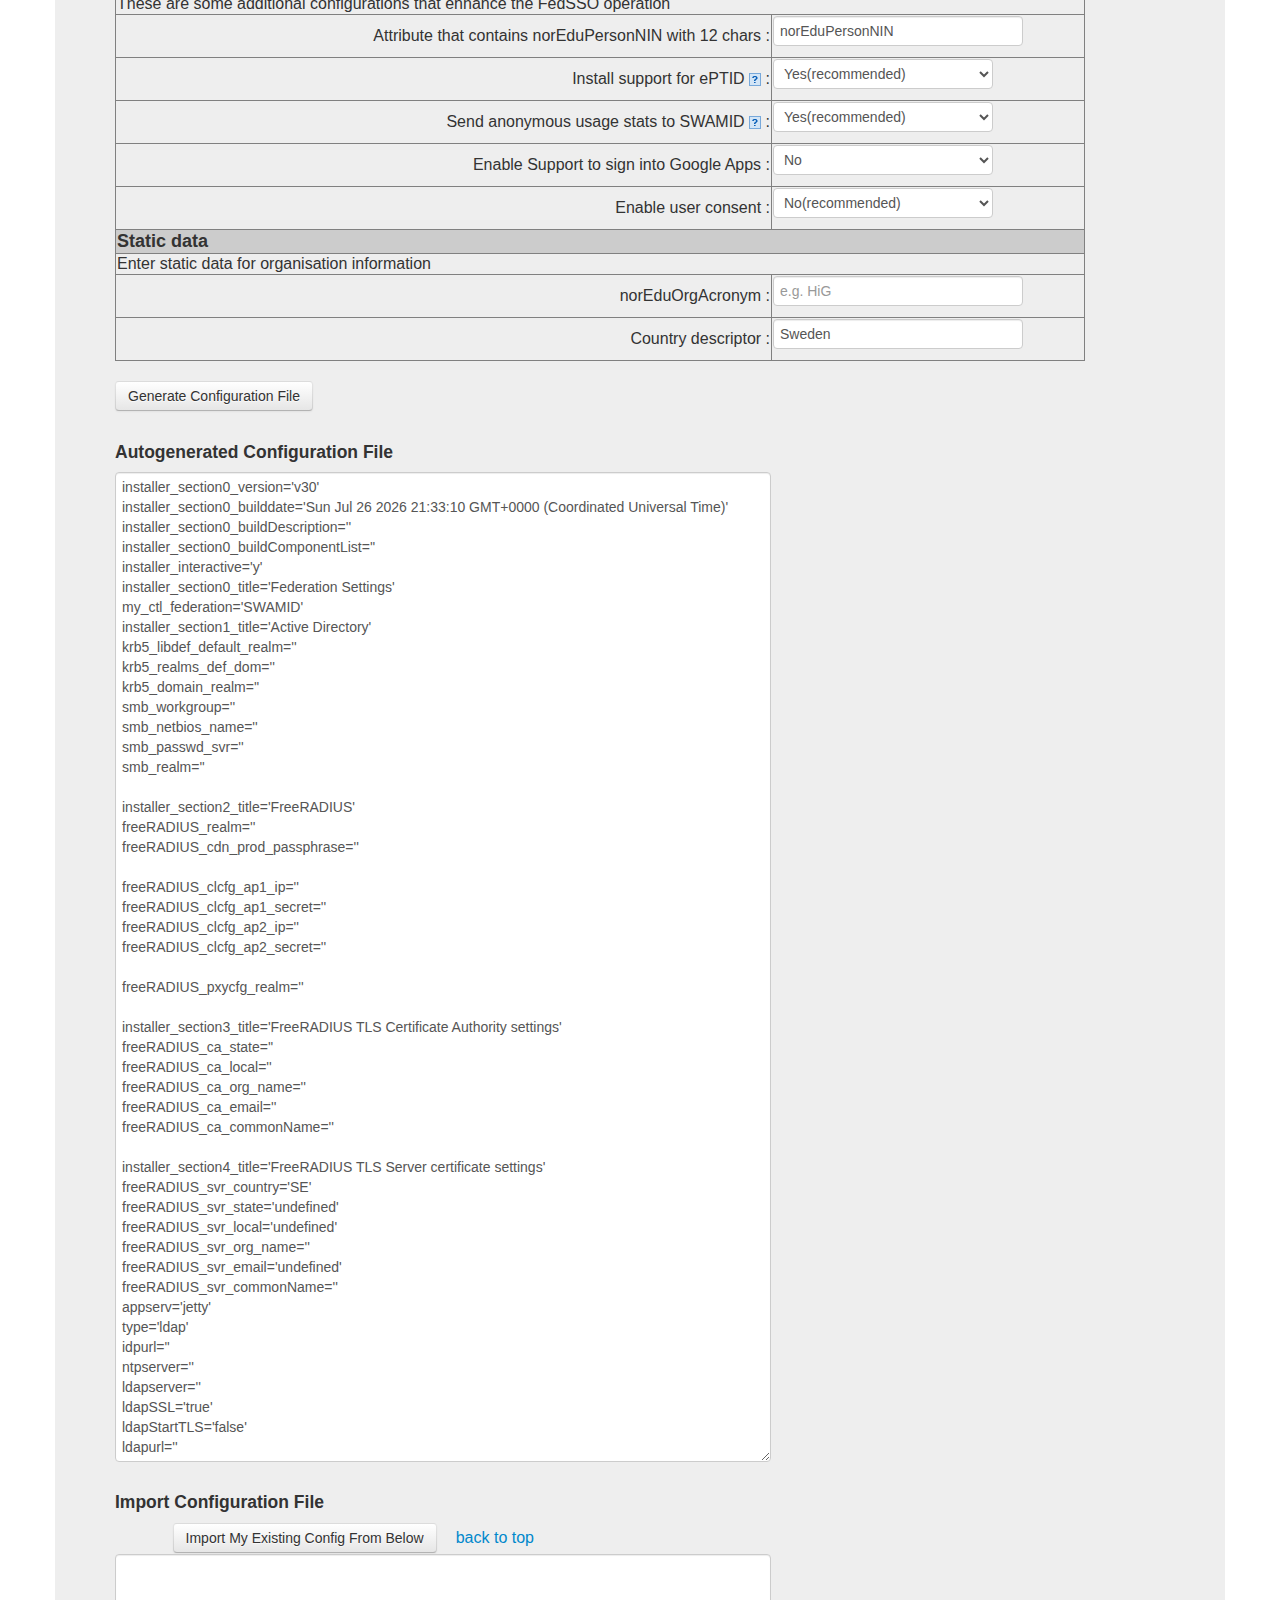
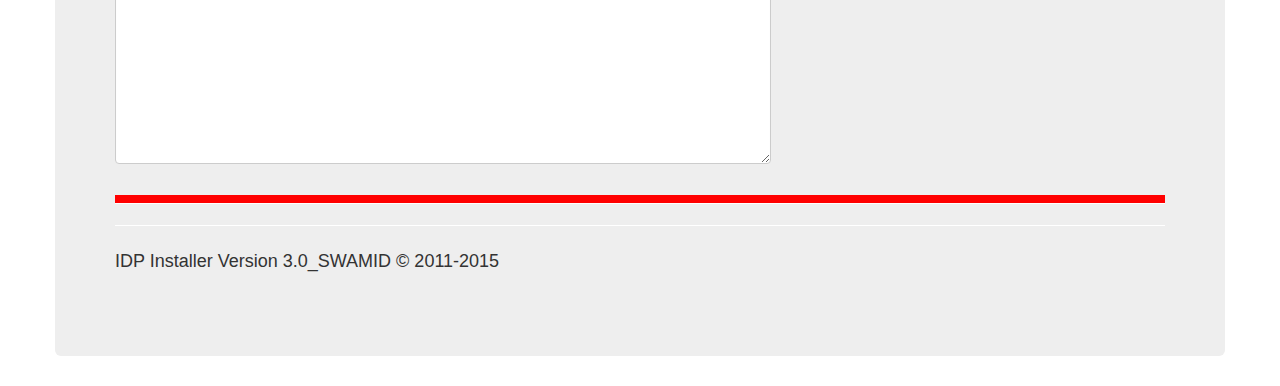
<file: www/appconfig/SWAMID/index.html>
<html xmlns="http://www.w3.org/1999/xhtml" xml:lang="en" lang="en">
  <head>
  <meta http-equiv="Content-Type" content="text/html; charset=UTF-8" />
  <meta name="viewport" content="width=device-width, initial-scale=1.0">
    <link type="text/css" rel="stylesheet" href="../css/bootstrap.css">
    <link type="text/css" rel="stylesheet" href="../css/bootstrap-responsive.css">
    
    <script type="text/javascript" src="../js/jquery-1.10.0.js">
    </script>
    <script type="text/javascript" src="../js/bootstrap.js">
    </script>
    
    <script type="text/javascript" src="../js/ida-deploy-core.js">
    </script>
    
    
  </head>
  <body onload="update();">
    
    <div class="container" style="margin-top: 5px;">
      <div class="row">
        <div class="span12">
          <div class="hero-unit">
            <div class="container">
              <div class="row">
                <div class="span10">
                  
                  <!-- tooltips can be enabled with any HTML tag by adding rel='tooltip' and title='tooltiptext' 
                        naming convention is field 'id'+'ToolTip' at teh end e.g. installer_section0ToolTip

                -->
                  
                  <!--   begining  of the form-->
                  
                  
                  <form>
                    <input id="installer_section0_fingerprint" name="installer_section0_title" type="hidden" value="">
                    <input id="installer_section0_version" name="installer_section0_version" type="hidden" value="">
                    <input id="installer_section0_builddate" name="installer_section0_builddate" type="hidden" value="">
                    <input id="installer_section0_title" name="installer_section0_title" type="hidden" value="">
                    <input id="installer_section1_title" name="installer_section1_title" type="hidden" value="">
                    <input id="installer_section2_title" name="installer_section2_title" type="hidden" value="">
                    <input id="installer_section3_title" name="installer_section3_title" type="hidden" value="">
                    <input id="installer_section4_title" name="installer_section4_title" type="hidden" value="">
                    <input id="installer_section5_title" name="installer_section5_title" type="hidden" value="">
                    
<!-- unused attributes for SWAMID -->
		<input id="krb5_libdef_default_realm" type="hidden" value="" />
		<input id="krb5_realms_def_dom" type="hidden" value="" />
		<input id="krb5_domain_realm" type="hidden" value="" />
		<input id="smb_workgroup" type="hidden" value="" />
		<input id="smb_netbios_name" type="hidden" value="" />
		<input id="smb_passwd_svr" type="hidden" value="" />
		<input id="smb_realm" type="hidden" value="" />
		<input id="freeRADIUS_realm" type="hidden" value="" />
		<input id="freeRADIUS_cdn_prod_passphrase" type="hidden" value="" />
		<input id="freeRADIUS_clcfg_ap1_ip" type="hidden" value="" />
		<input id="freeRADIUS_clcfg_ap1_secret" type="hidden" value="" />
		<input id="freeRADIUS_clcfg_ap2_ip" type="hidden" value="" />
		<input id="freeRADIUS_clcfg_ap2_secret" type="hidden" value="" />
		<input id="freeRADIUS_pxycfg_realm" type="hidden" value="" />
		<input id="freeRADIUS_ca_state" type="hidden" value="" />
		<input id="freeRADIUS_ca_local" type="hidden" value="" />
		<input id="freeRADIUS_ca_org_name" type="hidden" value="" />
		<input id="freeRADIUS_ca_email" type="hidden" value="" />
		<input id="freeRADIUS_ca_commonName" type="hidden" value="" />

                    
                    <h4>
                      <fieldset>
                        <table width="100%" border="1">
                          
                          
                          
                          <tr>
                            <td colspan="2" align="right" valign="center">
                              
                              
                              <input type="hidden" id="my_ctl_federation" value="SWAMID" onchange="updateCtx(this)" >
                              
                              
                              
                              <a name="top_of_page">
                              </a>
                              
                              <table width=100% border=0>
                                <tr>
                                  <td>
                                    <font size="+2" >
                                      <b>
                                        Interactive Configuration Builder
                                      </b>
                                    </font>
                                    <br />
                                    An interactive tool to help build your Shibboleth config
                                    
                                  </td>
                                  <td align=right colspan=2>

                                   

                                     <img align="center" src="./img/logo.png" alt="Federation Operator logo" />
                                   

                                  </td>
                                </tr>
                                
                                <tr>
                                  <td>
                                    
                                    <!-- comments area -->
                                    
                                    <!-- end comments area -->
                                    
                                  </td>
                                  <td align="right">
                                    
                                    <a href="#use_existing_config">
                                      import an existing configuration
                                    </a>
                                  </td>
                                  <td>
                                    <!--
                                    <button class="btn" onclick="window.open ('help.html','help window',popupWinSettings);" >
                                      Help
                                    </button>
-->
                                  </td>
                                </tr>
                              </table>
                              
                            </td>
                          </tr>
                          
                          <!-- end tool header -->
                          
                          
                          <tr id="my_installer_section0_buildComponentListRow" class="status" bgcolor="#CCCCCC">
                            <td colspan="2">
                              <b>
                                <font size="+1">
                                  Please select components to configure for your installation
                                </font>
                                <b>
                                </td>
                              </tr>
                              
                              
                              <tr>
                                <td colspan="2" align="left">
                                  
                                  <table border=1 cellpadding=10>
                                    <tr>
                                      <td>
                                        
                                        <table border=0 cellpadding=4>
                                          <tr>
                                          <tr>
                                            <td>
                                              Federated SSO Identity Provider service using Shibboleth: 
                                            </td>
                                            <td>
                                              
                                              <input id="ida_component_shibboleth" 
                                              onclick="refreshComponentsList();c=cFilled;if (this.checked==true){c=cNeeded}else {c=cNeutral} setDependantFieldColours(c,requiredFieldKeysShibboleth);" 
                                              type="checkbox" name="ida_component_shibboleth" value="on" checked />
                                            </td>
                                          </tr>
                                          <tr><td><hr></td></tr>
                                          <tr>
                                            <td>
                                              Non-interactive installation
                                              <img id="nonInteractiveInstallationToolTip" src="../img/icon_tooltip.gif" alt="ToolTip" rel="tooltip" title="In non-interactive mode the installer will not ask for any user input or confirmation and will automatically generate all passwords.">
                                            </td>
                                            <td>
                                              <input id="installer_interactive" type="checkbox" value="y" onclick="updateCtx(this)"/>
                                            </td>
                                          </tr>
                                        </table>
                                        <input type="hidden" id="installer_section0_buildComponentList" type="text" placeholder="" value="" >
                                        
                                        
                                      </td>
                                      <td>
                                        
                                        <font size="-1">
                                          <b>
                                            Instructions
                                          </b>
                                          <br />
                                          - Once all the fields for the service are completed, cut and paste results into config file in same directory as the deploy tool
                                          <br />
                                          - Initiate deployment by executing 
                                          <i>
                                            ./deploy_idp.sh
                                          </i>
                                          on the target server to initiate the install
                                          <br />
                                          - Hover over the tooltip icon: 
                                          <img id="ldapserverToolTip" src="../img/icon_tooltip.gif" alt="ToolTip" 
          rel="tooltip" title="This is a tooltip"
           /> for context sensitive help
                                          <br />
                                          - this tool best use in Firefox, Chrome, or Safari.  <b>IE is not supported.</b>
                                        </font>
                                        
                                      </td>
                                    </tr>
                                  </table>
                                  
                                </td>
                              </tr>
                              
                              
                              <!-- general header section -->
                              <tr id="my_generalHeaderSectionRow" class="status" bgcolor="#CCCCCC">
                                <td colspan="2">
                                  <b>
                                    <font size="+2">
                                      General Information
                                    </font>
                                    <b>
                                    </td>
                                  </tr>
                                  
                                  
                                  <tr>
                                    <td colspan="2" align="right">
                                      
                                    </td>
                                  </tr>
                                  <!-- end header -->
                                  
                                  
                                  <tr id="my_installer_section0buildDescriptionRow" class="status" bgcolor="#CCCCCC">
                                    <td colspan="2">
                                      <b>
                                        <font size="+1">
                                          Document This Configuration


                                        </font>
                                        <b>
                                        </td>
                                      </tr>

                                      <tr>

                                        <td align="right">
                                          Brief description for this configuration

                                          <img
                                          id="installer_section0_buildDescriptionToolTip"
                                          src="../img/icon_tooltip.gif" alt="ToolTip" 
                                          rel="tooltip" 
                                          title="This is a comment field to leave your future self a note about what configuration this is."
                                          />

                                          :</td><td width="310">

                                          <input style="width: 300px;" id="installer_section0_buildDescription" type="text" placeholder="My Development configuration" 
                                          onchange="updateCtx(this)" >

     </td>
  </tr>
  
  
  <tr id="my_idpurlRow" class="status" bgcolor="#CCCCCC">
    <td colspan="2">
      <b>
        <font size="+1">
          Name of Server Running This Configuration
        </font>
        <b>
        </td>
      </tr>
      
      <tr>
        <td align="right">
          
          Public URL of the Server
         <img id="idpurlToolTip" src="../img/icon_tooltip.gif" alt="ToolTip" 
          rel="tooltip" title="The fully qualified URL (https://...) of your server. The HTTPS is not automatically put in so please include it"
           />


           :</td><td>
          <input id="idpurl" type="text" placeholder="https://idpdev.mydomain.se" onchange="updateCtx(this)" >
</td></tr>
<tr><td align="right">
          
        </td>
      </tr>
      
      
      <tr id="my_eduroamDomainRow" class="status" bgcolor="#CCCCCC">
        <td colspan="2">
          <b>
            <font size="+1">
              Set the Federated SSO scope
            </font>
            <b>
            </td>
          </tr>
          
          <tr>
            <td align="right">
              What is your organization's domain?
        <img id="my_eduroamDomainToolTip" src="../img/icon_tooltip.gif" alt="ToolTip" 
          rel="tooltip" title="This is the domain your users resides in and is used as scope used for your SAML assertions."
           />


               :</td><td>
              <input id="my_eduroamDomain" type="text" placeholder="mydomain.se" 
              onchange="updateCtx(this)" >
              <br />
              
              
              <!--    onchange="update(); document.getElementById('my_eduroamDomainRow').style.backgroundColor='#6AA121';" >
<br />
-->
  
     </td>
  </tr>
  
  <!-- general header section -->
  <tr bgcolor="#CCCCCC">
    <td colspan="2">
      <b>
        <font size="+1">
          Information for the Server Certificate TLS Generation
        </font>
        <b>
        </td>
      </tr>
<tr><td align="right">Server Certificate Country Code:</td><td><input id="freeRADIUS_svr_country" type="text" value="SE" onchange="updateCtx(this)" /></td></tr>
<tr><td align="right">Server Certificate Org Name
	<img id="freeRADIUS_svr_org_nameToolTip" src="../img/icon_tooltip.gif" alt="ToolTip" 
	rel="tooltip" title="This is the business name of your institition"
	/>
:</td><td><input id="freeRADIUS_svr_org_name" type="text" placeholder="e.g. Högskolan i Gävle" onchange="updateCtx(this)" /></td></tr>
<tr><td align="right">Server Certificate Common Name
	<img id="freeRADIUS_svr_commonNameToolTip" src="../img/icon_tooltip.gif" alt="ToolTip" 
	rel="tooltip" title="This is auto-populated from Public URL of the Server. It is the FQDN of the host and the key element that marries the SSL certificate to a host. IP addresess are NOT permitted. Hostnames do NOT need to be in DNS at this time so fabricated names for testing purposes and overriden in local hosts files will also work."
	/>
:</td><td><input id="freeRADIUS_svr_commonName" type="text" placeholder="e.g. idp.domain.se" onchange="updateCtx(this)" /></td></tr>
<!--
<tr><td align="right">
	Server Certificate City
	<img id="freeRADIUS_svr_localToolTip" src="../img/icon_tooltip.gif" alt="ToolTip" 
	rel="tooltip" title="This is the city or town your institition resides in "
	/>
	:</td><td>
	<input id="freeRADIUS_svr_local" type="text" placeholder="" onchange="updateCtx(this)" >
</td></tr>
<tr><td align="right">
	Server Certificate Org Name
	<img id="freeRADIUS_svr_org_nameToolTip" src="../img/icon_tooltip.gif" alt="ToolTip" 
	rel="tooltip" title="This is the business name of your institition"
	/>
	:</td><td>
	<input id="freeRADIUS_svr_org_name" type="text" placeholder="" onchange="updateCtx(this)" >
</td></tr>
-->
<tr><td align="right">Create a self signed certificate:</td><td><select id="selfsigned"  onchange="updateCtx(this)">
                                                <option name="selfsignedN" value="n" selected="selected">No</option>
                                                <option name="selfsignedY" value="y">Yes(Only for testing)</option>
                                             </select>
                                             </td></tr>
<tr><td align="right">Certificate chain:</td><td><select id="SWAMIDcertChain"  onchange="updateCtx(this)">
                                                <option name="SWAMIDcertChainDigicert" value="digicert" selected="selected">Digicert</option>
                                                <option name="SWAMIDcertChainTCS" value="tcs">TCS(The old chain)</option>
                                             </select>
                                             </td></tr>
      <!-- general header section -->
      <tr id="my_generalHeaderSectionRow" class="status" bgcolor="#CCCCCC">
        <td colspan="2">
          <b>
            <font size="+2">
              Federated Single Sign On Configuration  Information
            </font>
            <b>
            </td>
          </tr>
          
          
          <tr>
            <td colspan="2" align="right">
              
            </td>
          </tr>
          <!-- end header -->
          
          <tr bgcolor="#CCCCCC">
            <td colspan="2">
              <b>
                <font size="+1">
                  Base Configuration for FedSSO
                </font>
                <b>
                </td>
              </tr>
              <tr>
                <td colspan="2">
                  Federated SSO needs credentials to connect to your Directory for 'find and bind' operations as well as to access data about a user.
                </td></tr>
<tr><td align="right">
                  NTP server 
                  <img id="ntpserverToolTip" src="../img/icon_tooltip.gif" alt="ToolTip" 
          rel="tooltip" title="NTP is required to be enabled in order to keep the host in sync with time."
           />
:</td><td>
	<input id="ntpserver" type="text" placeholder="e.g. se.pool.ntp.org" onchange="updateCtx(this)" >

</td></tr>
              <tr>
                <td align="right">
                  Servlet Container

<img id="appservToolTip" src="../img/icon_tooltip.gif" alt="ToolTip" 
          rel="tooltip" title="Jetty is installed by default on a non privileged port (7443) and uses IPTables to port-forward requests from 443 to this servlet container.  
        &#10;&#10;
          The self signed certificate for this host is installed into the Java Key Store (JKS) and you will be asked to set an password for this keystore during the installation process. If you do not choose one during install, a random one will be generated to be used in the startup of Jetty which is installed in /opt/jetty."
           />
                  :</td><td>
                  <input id="appserv" type="text" placeholder="jetty" value="jetty" readonly onchange="updateCtx(this)" >
</td></tr>
<tr><td align="right">
                  Authentication type 
<img id="typeToolTip" src="../img/icon_tooltip.gif" alt="ToolTip" 
          rel="tooltip" title="LDAP is the default method for FedSSO.  The LDAP directory MUST be able to do SSL and be visible during installation as the LDAP SSL certificate is fetched realtime during the installation process."
           />

                  :</td><td>
         <!-- <input id="type" type="text" placeholder="ldap" value="ldap" readonly onchange="updateCtx(this)" > -->
                 <select id="type"  onchange="updateCtx(this)" >
                    <option name="ldap" value="ldap" selected>
                      ldap
                    </option>
                    <option name="cas" value="cas">
		      cas
		    </option>
		 </select>
</td></tr>
<tr><td align="right">
                  LDAP Server type
<img id="ldap_typeToolTip" src="../img/icon_tooltip.gif" alt="ToolTip"
          rel="tooltip" title="LDAP Server type"
           />
                  :</td><td>
                  <select id="ldap_type"  onchange="updateCtx(this)" >
                    <option name="ldapAD" value="ad" selected>
                      AD
                    </option>
                    <option name="ldapOther" value="other">
                      Other
                    </option>
                  </select>
</td></tr>
<tr><td align="right">

                  LDAP Servers Hostnames
<img id="ldapserverToolTip" src="../img/icon_tooltip.gif" alt="ToolTip" 
          rel="tooltip" title="This must be hostname(s) and not IP address(es). Hostnames are required as SSL connections will compare the certificate offered against that of the configured host and will fail silently to the end user if not correctly configured. Separate multiple servers with space."
           />
                  :</td><td>
                  <input  style="width: 250px;" id="ldapserver" type="text" placeholder="e.g. ldap.hig.se ldap2.hig.se" onchange="if(this.value.indexOf(':')>-1){alert(errorNotValidHostname);}else{update();}updateCtx(this)" >
</td></tr>
<tr><td align="right" >
                  LDAP Connection Encryption technique
<img id="sslToolTip" src="../img/icon_tooltip.gif" alt="ToolTip"
          rel="tooltip" title="Use SSL or TLS encryption to connect to the LDAP server(s)?"
           />
                  :</td><td>
                  <select id="ldapSSL" onchange="updateCtx(this)">
                    <option name="ldapSSLy" value="true" selected="selected">LDAP SSL</option>
                    <option name="ldapSSLn" value="false">LDAP TLS</option>
                  </select>
</td></tr>

<!--
<tr><td align="right" rowspan="2">
                  LDAP Connection Encryption technique
                  :</td><td>
                  Use LDAP SSL
<img id="sslToolTip" src="../img/icon_tooltip.gif" alt="ToolTip"
          rel="tooltip" title="This LDAP server uses SSL?"
           />
                  <input type="radio" id="ldapSSL" name="ldapSSL" onchange="updateCtx(this)" value="true" checked="checked" />
</td></tr>
<tr><td>
                  Use LDAP TLS
<img id="tlsToolTip" src="../img/icon_tooltip.gif" alt="ToolTip"
          rel="tooltip" title="This LDAP server uses TLS?"
           />
                  <input type="radio" id="ldapSSL" name="ldapSSL" onchange="updateCtx(this)" value="false" />
</td></tr>
-->
<tr><td align="right">
                  LDAP URL
<img id="ldapurlToolTip" src="../img/icon_tooltip.gif" alt="ToolTip"
          rel="tooltip" title="Examples: ldap://myldapserver.com ldaps://myldapserver.com ldap://myldapserver.com:389/ou=People"
           />
                  :</td><td>
                  <input  style="width: 250px;" id="ldapurl" type="text" placeholder="" onchange="updateCtx(this)" >
</td></tr>
<tr id="ldapDnRow"><td align="right">
                  LDAP DN
<img id="ldapdnToolTip" src="../img/icon_tooltip.gif" alt="ToolTip"
          rel="tooltip" title="Examples: idptest.domain.se"
           />
                  :</td><td>
                  <input  style="width: 250px;" id="ldapdn" type="text" placeholder="" onchange="updateCtx(this)" >
</td></tr>
<tr><td align="right">


                  LDAP Bind DN
<img id="ldapserverToolTip" src="../img/icon_tooltip.gif" alt="ToolTip" 
          rel="tooltip" title="The Bind DN format is the DN of the LDAP identity that FedSSO will sign in as. An example one is: CN=ShibBindUser,CN=Users, DC=somedomain,DC=se.  Note the AD 'Users' container is a CN NOT OU unless you have customized your AD tree."
           />
                  :</td><td>
                  <input  style="width: 250px;" id="ldapbinddn" type="text" placeholder="" onchange="updateCtx(this)" >
</td></tr>
<tr><td align="right">
                  LDAP Password <img id="ldapserverToolTip" src="../img/icon_tooltip.gif" alt="ToolTip" 
          rel="tooltip" title="The password for the privilaged bind user."
           />
           :</td><td>
                  <input  style="width: 250px;" id="ldappass" type="text" placeholder="" onchange="updateCtx(this)" >
</td></tr>
<tr><td align="right">
                  
                  LDAP Base DN
                  <img id="ldapserverToolTip" src="../img/icon_tooltip.gif" alt="ToolTip" 
          rel="tooltip" title="The Base DN is where the user search is commenced from."
           />
           :</td><td>
                  <input  style="width: 250px;" id="ldapbasedn" type="text" placeholder="e.g. cn=Users,dc=somedomain,dc=ca" onchange="updateCtx(this)" >
</td></tr>
<tr><td align="right">

                  LDAP attribute filter
                  <img id="attr_filterToolTip" src="../img/icon_tooltip.gif" alt="ToolTip"
          rel="tooltip" title="LDAP attribute filter. Used for LDAP authentication"
           />
           :</td><td>
                  <input  style="width: 250px;" id="attr_filter" type="text" placeholder="e.g. uid" onchange="updateCtx(this)" >
</td></tr>
<tr><td align="right">

                  LDAP user field
                  <img id="user_fieldToolTip" src="../img/icon_tooltip.gif" alt="ToolTip"
          rel="tooltip" title="LDAP user field. Used for LDAP attribute release."
           />
           :</td><td>
                  <input  style="width: 250px;" id="user_field" type="text" placeholder="e.g. samaccountname" onchange="updateCtx(this)" >
</td></tr>
<!--<tr><td align="right">
                 
                  LDAP released attributes
                  <img id="ldap_attrToolTip" src="../img/icon_tooltip.gif" alt="ToolTip"
          rel="tooltip" title="List of LDAP released attributes"
           />
           :</td><td>
           <input  style="width: 250px;" id="ldap_attr" type="text" placeholder="e.g. cn,mail" onchange="updateCtx(this)" >
</td></tr>-->
<input type="hidden" id="ldap_attr" value="" />

<tr><td align="right">
                  LDAP Subtree search?
<img id="subsearchToolTip" src="../img/icon_tooltip.gif" alt="ToolTip" 
          rel="tooltip" title="Subtree search describes whether or not the entire tree is searched for a user or just that node and no further.  Subtree is recommended unless your directory design requires otherwise."
           />
                  :</td><td>
                  <select id="subsearch"  onchange="updateCtx(this)" >
                    <option name="subsearchTrue" value="true" selected>
                      Yes (recommended)
                    </option>
                    <option name="subsearchFalse" value="false">
                      No
                    </option>
                  </select>
</td></tr>
<tr><td align="right">
                  Ask for keystore passwords?
<img id="passw_inputToolTip" src="../img/icon_tooltip.gif" alt="ToolTip"
          rel="tooltip" title="Ask for IDP/HTTPS keystore passwords during installation. If set to No, passwords will be automatically generated."
           />
                  :</td><td>
                  <select id="passw_input"  onchange="updateCtx(this)" >
                    <option name="kpwFalse" value="n" selected>
                      No (recommended)
                    </option>
                    <option name="kpwTrue" value="y">
                      Yes
                    </option>
                  </select>
</td></tr>
<tr class="casurlRow"><td align="right">

                 CAS Server URL
                  <img id="casserverToolTip" src="../img/icon_tooltip.gif" alt="ToolTip" 
          rel="tooltip" title="CAS server URL. Idp will validate the SP ticket to this CAS URL."
           />
           :</td><td>
                  <input  style="width: 250px;" id="casurl" type="text" placeholder="e.g. https://cas.domain.se/cas/" onchange="updateCtx(this)" >
</td></tr>
<tr class="casurlRow"><td align="right">

                  CAS Server Login URL
                  <img id="casserverToolTip" src="../img/icon_tooltip.gif" alt="ToolTip" 
          rel="tooltip" title="An unauthenticated user will be redirected to this URL"
           />
           :</td><td>
                  <input  style="width: 250px;" id="caslogurl" type="text" placeholder="e.g. https://cas.domain.se/cas/login" onchange="updateCtx(this)" >

		</td>
              </tr>

              <tr bgcolor="#CCCCCC">
                <td colspan="2">
                  <b>
                    <font size="+1">
                      FedSSO Features
                    </font>
                    <b>
                    </td>
                  </tr>
                  <tr>
                    <td colspan="2">
                      These are some additional configurations that enhance the FedSSO operation
                      <br />
                    </tr>
                  <tr>
                    <td align="right">
Attribute that contains norEduPersonNIN with 12 chars :</td><td><input style="width: 250px;" id="ninc" type="text" value="norEduPersonNIN" onchange="updateCtx(this)" /><br />
</td></tr>
<tr><td align="right">
Install support for ePTID 
<img id="eptidToolTip" src="../img/icon_tooltip.gif" alt="ToolTip" 
          rel="tooltip" title="ePTID stands for eduPersonTargetedID. A pseudo-anonymous opaque privacy preserving identifier that is generated per user per service to mask their Personally Identifiable Information (PII). It is a single attribute and is default released to all CAF participants. A Mysql database is used to cache the calculated values to permit.  During the installation the passphrase for MySQL needs to be set if you want to offer one, otherwise a random one will be generated for this functionality."
           />
:</td><td>


                      <select id="eptid"  onchange="updateCtx(this)" >
                        <option name="eptidY" value="y" selected>
                          Yes(recommended)
                        </option>
                        <option name="eptidN" value="n">
                          No
                        </option>
                      </select>
</td></tr>
<tr><td align="right">
                      Send anonymous usage stats to SWAMID 
                      <img id="fticksToolTip" src="../img/icon_tooltip.gif" alt="ToolTip" 
          rel="tooltip" title="FTICKS is a logging format that anonymizes and then logs an authentication event to SWAMID syslog servers. These are used to gather utilization stats to provide aggregate reports."
           />
                      :</td><td>

                      <select id="fticks"  onchange="updateCtx(this)" >
                        <option name="ftickY" value="y" selected>
                          Yes(recommended)
                        </option>
                        <option name="ftickN" value="n">
                          No
                        </option>
                      </select>
</td></tr>
<tr><td align="right">

                      
                      

<!-- google apps support, not supported by CAF, but other federations config may permit it, CAF uses hidden value -->


Enable Support to sign into Google Apps :</td><td><select id="google"  onchange="updateCtx(this)">
                                               <option name="googleN" value="n" selected="selected">No</option>
                                               <option name="googleY" value="y">Yes</option>
                                             </select>
</td></tr>
<tr id="googleRow"><td align="right">Google Apps domain :</td><td><input style="width: 250px;" id="googleDom" type="text" placeholder="apps.domain.se" onchange="updateCtx(this)" /></td></tr>

<tr><td align="right">

                      Enable user consent :</td><td>
                      <select id="consentEnabled"  onchange="updateCtx(this)" >
                        <option name="consentEnabledY" value="y">
                          Yes
                        </option>
                        <option name="consentEnabledN" value="n" selected>
                          No(recommended)
                        </option>
                      </select>
</td></tr>

                      
<tr bgcolor="#CCCCCC"><td colspan="2"><b><font size="+1">Static data</font><b></td></tr>
                                            <tr><td colspan="2">
Enter static data for organisation information<br />
                                          </tr>
                                           <tr>
<td align="right">
norEduOrgAcronym :</td><td><input style="width: 250px;" id="certAcro" type="text" placeholder="e.g. HiG" onchange="updateCtx(this)" />
</td></tr>
<tr><td align="right">
Country descriptor :</td><td><input style="width: 250px;" id="certLongC" type="text" value="Sweden" onchange="updateCtx(this)" />
</td></tr>

                  <!-- 
<tr>
<td colspan="2" align="right">
Keystore password for FedSSO encryption keys 
<input  style="width: 250px;" id="pass" type="text" placeholder="" onchange="updateCtx(this)" >
<br />
Keystore password for HTTPS Server encryption keys 
<input  style="width: 250px;" id="httpspass" type="text" placeholder="" onchange="updateCtx(this)" >
<br />
</td>
</tr>
-->
                  <!-- 
<tr>
<td>
installer_section2_title:
</td>
<td>
<input id="installer_section2_title" type="text" placeholder="" onchange="updateCtx(this)" >
</td>
</tr>
-->
                  
                </table>
            </fieldset>
          <br />
          
          
          <button type="submit" class="btn" onclick="return formSubmit();" >
            Generate Configuration File
          </button>
        </form>
    </div>
  <div class="span6">
  </div>
     </div>
  </div>
  
  
  <form>
    <label>
      
      <h4>
        Autogenerated Configuration File
      </h4>
      
    </label>
    
    <textarea id="outputArea" class="span7"  rows="49" cols="40">
    </textarea>
    
  </form>
  
  
  <form>
    <label>
      
      <a name="use_existing_config">
      </a>
      
      <h4>
        Import Configuration File
      </h4>
      
    </label>
    
    <table width="40%">
      <tr>
        <td align="right">
          
          <button type="submit" class="btn" onclick="return importPreviousSettings(); " >
            Import My Existing Config From Below 
          </button>
          
        </td>
        <td align="right">
          <a href="#top_of_page">
            back to top
          </a>
        </td>
      </tr>
    </table>
    
    <textarea id="importPreviousConfigArea" class="span7"  rows="10" cols="40"></textarea>
    
    <hr color="red" size="10">
    <hr>
    IDP Installer Version 3.0_SWAMID &copy; 2011-2015
    
  </form>
 


  
  </div>
     </div>
     </div>
     </div>
     </body>
     </html>
</file>
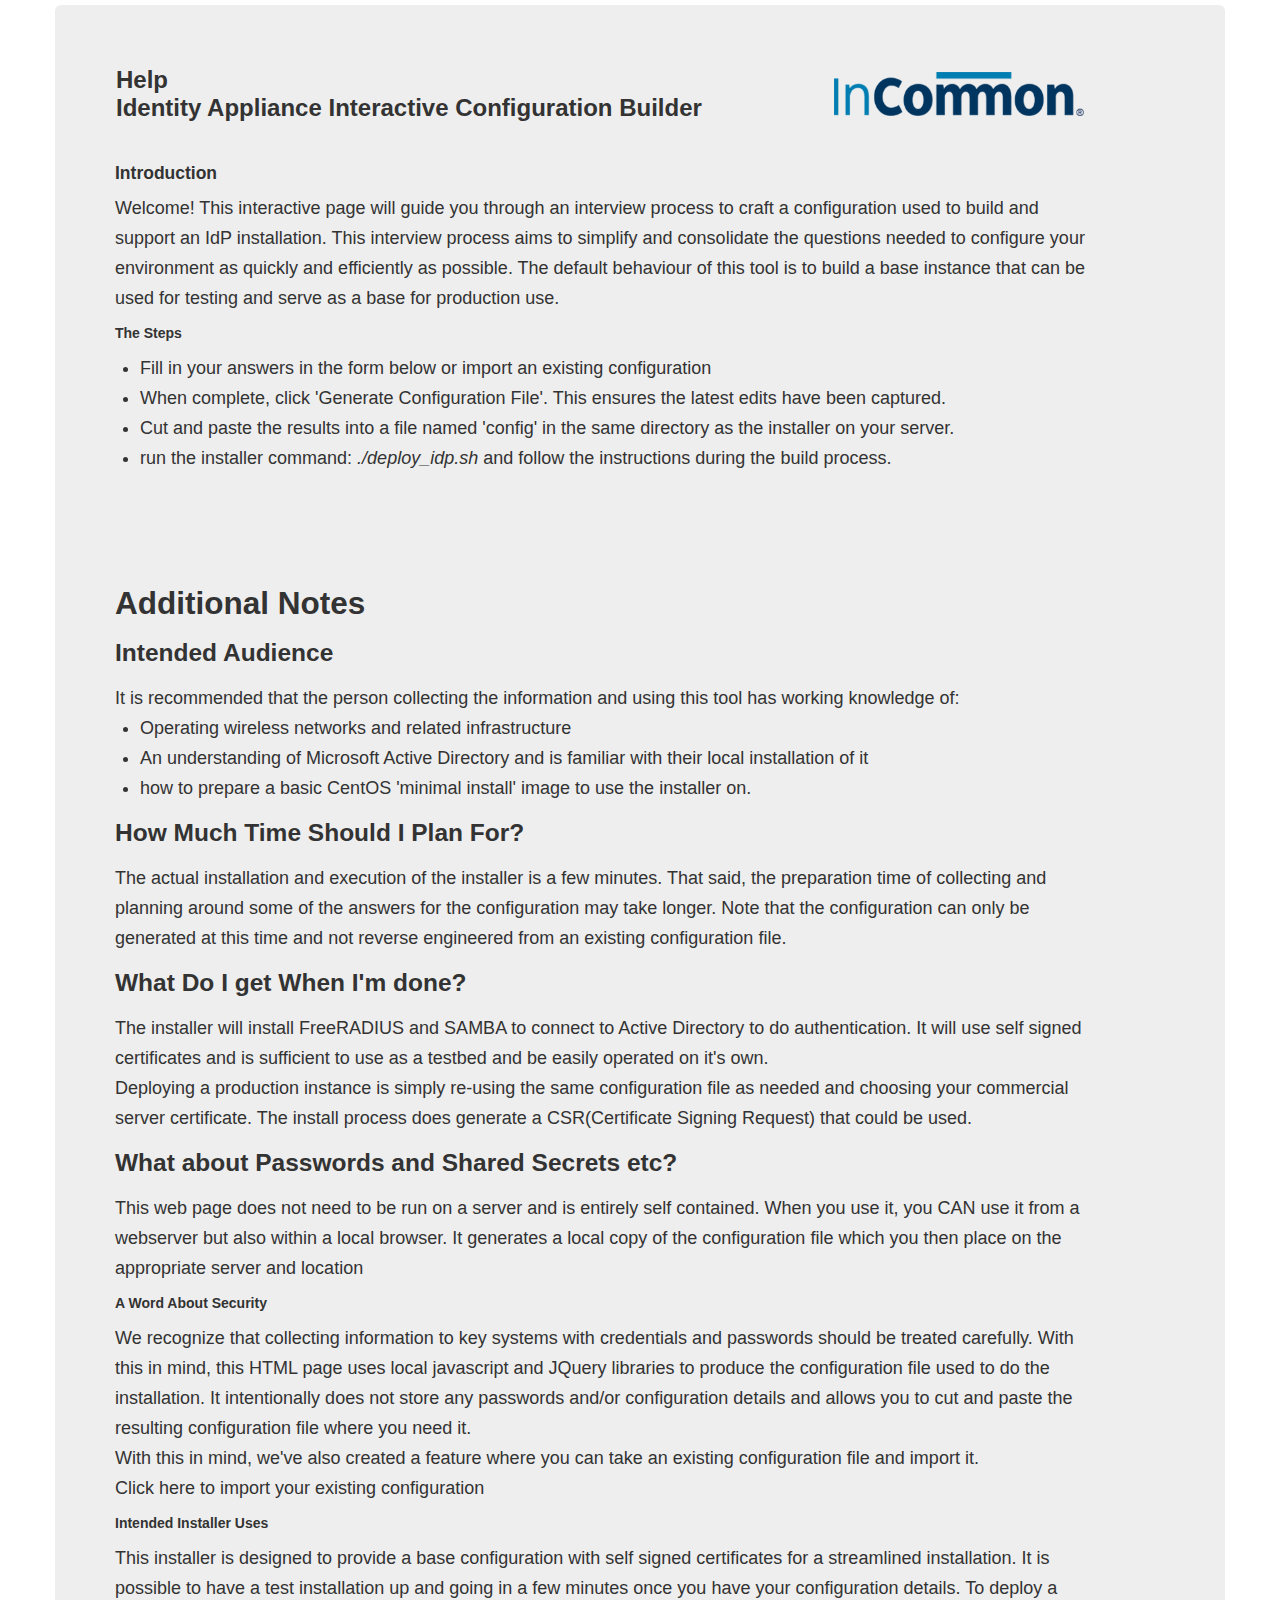
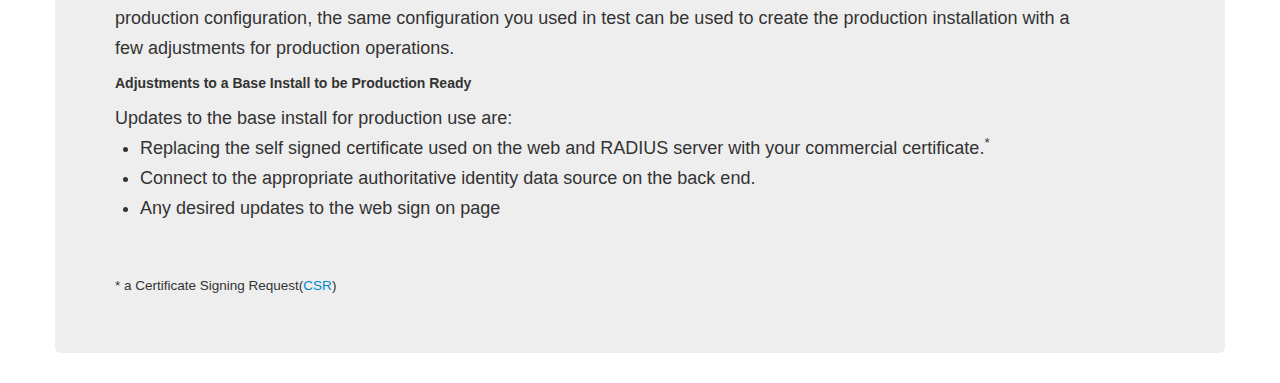
<file: www/appconfig/InCommon/help.html>
<html>
<head>
<meta name="viewport" content="width=device-width, initial-scale=1.0">
<link type="text/css" rel="stylesheet" href="../css/bootstrap.css">
<link type="text/css" rel="stylesheet" href="../css/bootstrap-responsive.css">

</head>
<body onload="">

     <div class="container" style="margin-top: 5px;">
            <div class="row">
                <div class="span12">
                    <div class="hero-unit">
                        <div class="container">
                            <div class="row">
                                <div class="span10">

      <table width=100%>
    <tr><td><font size="+2" ><b>Help <br>
      Identity Appliance Interactive Configuration Builder</b></font></td>
        <td align=right><img align="center" width="250" src="./img/logo.png" alt="CANARIE logo" /></td></tr></table>
<br>                             
                <h4>Introduction</h4>
               <p id="intro">Welcome! This interactive page will guide you through an interview process to craft a configuration used to build and support an IdP installation. This interview process aims to simplify and consolidate the questions needed to configure your environment as quickly and efficiently as possible. The default behaviour of this tool is to build a base instance that can be used for testing and serve as a base for production use.<br>
    
                <h5>The Steps</h5>
                <ul>
                  <li>Fill in your answers in the form below or  import an existing configuration
                  <li>When complete,  click 'Generate Configuration File'. This ensures the latest edits have been captured.
                  <li>Cut and paste the results into a file named 'config' in the same directory as the installer on your server.
                  <li>run the installer command: <i>./deploy_idp.sh</i> and follow the instructions during the build process.
                  </ul>

               <br>
               <br>
               <br>
               


<a name="more_info"></a>
<h2>Additional Notes</h2>

<h3>Intended Audience</h3>
                                        It is recommended that the person collecting the information and using this tool has working knowledge of:<br>
                                        <ul><li>Operating wireless networks and related infrastructure
                                        <li>An understanding of Microsoft Active Directory and is familiar with their local  installation of it
                                        <li>how to prepare a basic CentOS 'minimal install' image to use the installer on. 
                                        </ul>

                                       <h3>How Much Time Should I Plan For?</h3>
                                        <p id="planning_time">The actual installation and execution of the installer is a few minutes. That said, the preparation time of collecting and planning around some of the answers for the configuration may take longer. Note that the configuration can only be generated at this time and not reverse engineered from an existing configuration file. 
                                       <h3>What Do I get When I'm done?</h3>
                                        <p id="when_done">The installer will install FreeRADIUS and SAMBA to connect to Active Directory to do authentication. It will use self signed certificates and is sufficient to use as a testbed and be easily operated on it's own. <br>
                                            Deploying a production instance is simply re-using the same configuration file as needed and choosing your commercial server certificate.  The install process does generate a CSR(Certificate Signing Request) that could be used.
                                       <h3>What about Passwords and Shared Secrets etc?</h3>
                                        <p id="what_about">This web page does not need to be run on a server and is entirely self contained. When you use it, you CAN use it from a webserver but also within a local browser. It generates a local copy of the configuration file which you then place on the appropriate server and location</p>

  <h5>A Word About Security</h5>
                  We recognize that collecting information to key systems with credentials and passwords should be treated carefully.  With this in mind, this HTML page uses local javascript and JQuery libraries to produce the configuration file used to do the installation. It intentionally does not store any passwords and/or configuration details and allows you to cut and paste the resulting configuration file where you need it.<br>
                  With this in mind, we've also created a feature where you can take an existing configuration file and import it. <br> Click here to import your existing configuration

                
                <h5>Intended Installer Uses</h5>

                This installer is designed to provide a base configuration with self signed certificates for a streamlined installation. It is possible to have a test installation up and going in a few minutes once you have your configuration details.  To deploy a production configuration, the same configuration you used in test can be used to create the production installation with a few adjustments for production operations.

                 <h5>Adjustments to a Base Install to be Production Ready</h5>

                 Updates to the base install for production use are:
                <ul>
                  <li>Replacing the self signed certificate used on the web and RADIUS server with your commercial certificate.<sup>*</sup> 
                  <li>Connect to the appropriate authoritative identity data source on the back end.
                  <li>Any desired updates to the web sign on page
                 </ul>   
                <br>
                <br>
                 <sup>* a Certificate Signing Request(<a href="http://en.wikipedia.org/wiki/Certificate_signing_request" target="new">CSR</a>)
                  </sup>

                <br>


</div>
 </div>
 </div>
        </div>
    </body>
</html>
</file>
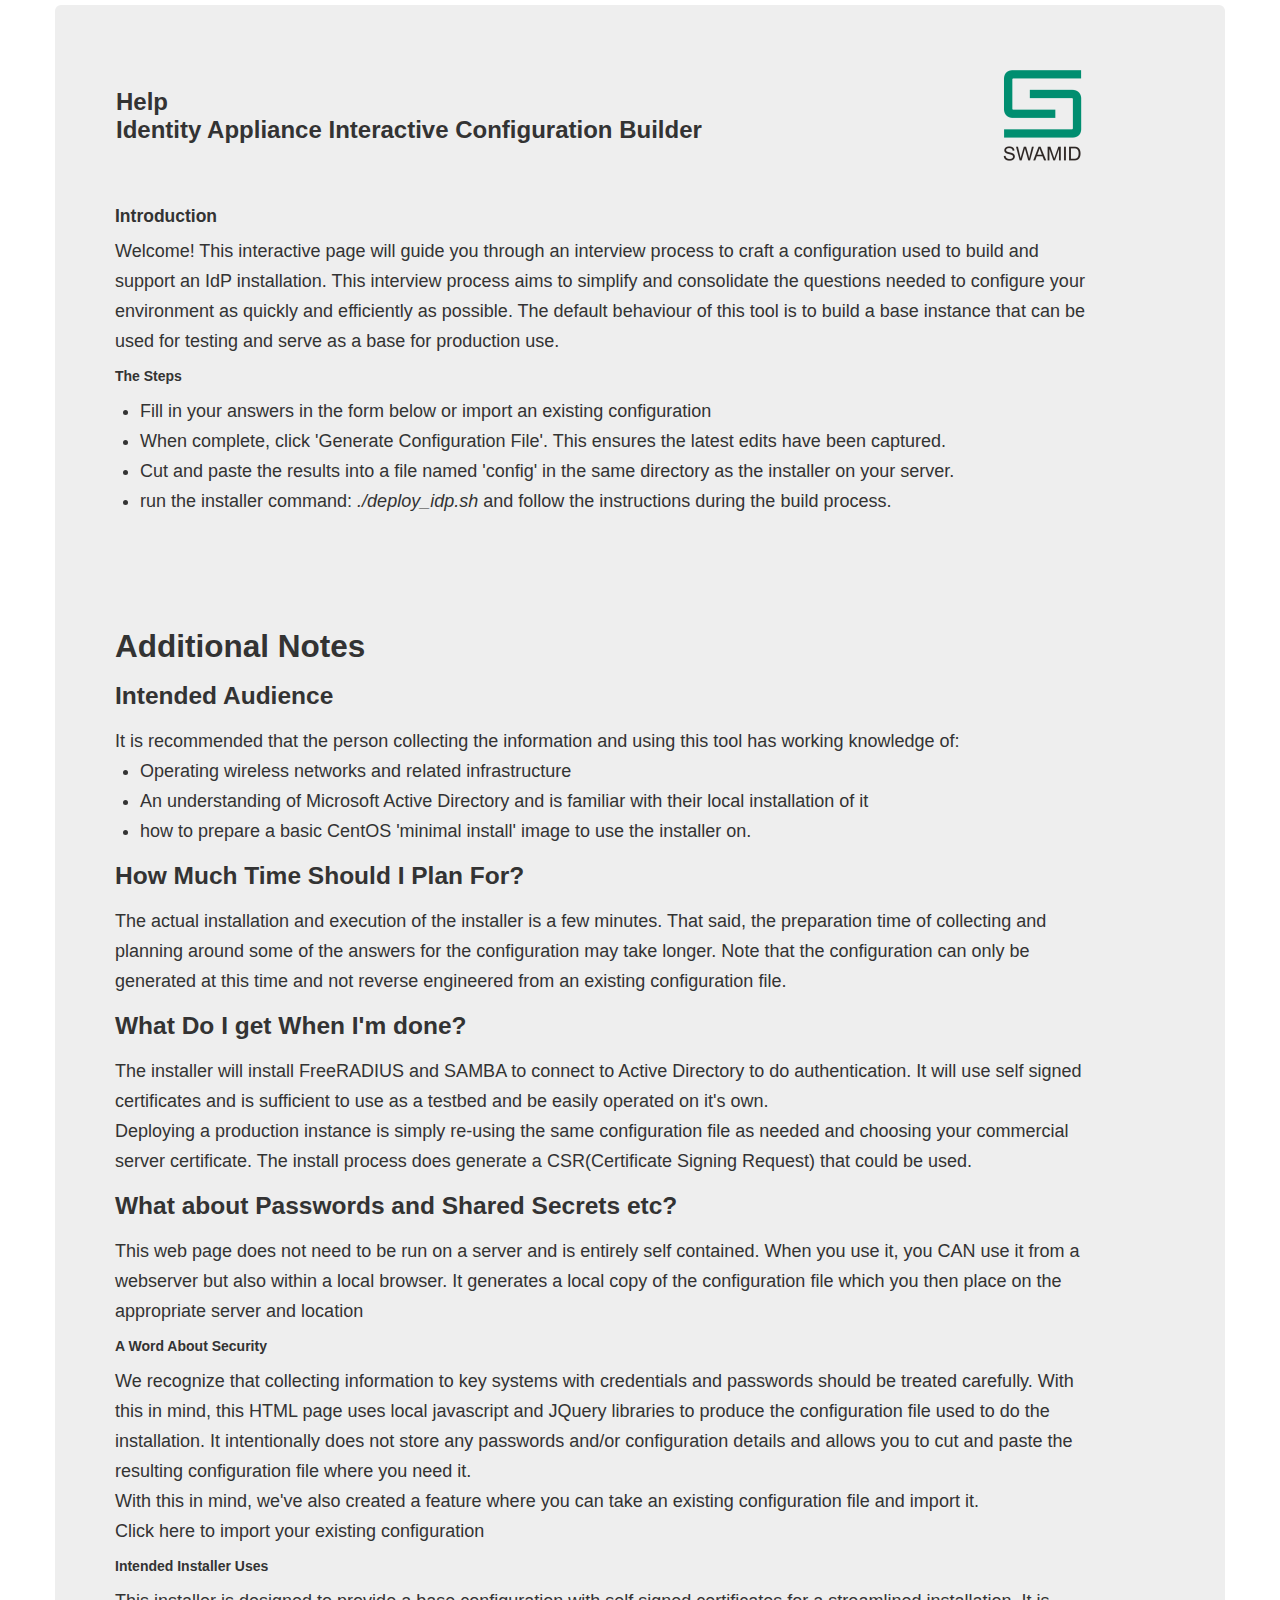
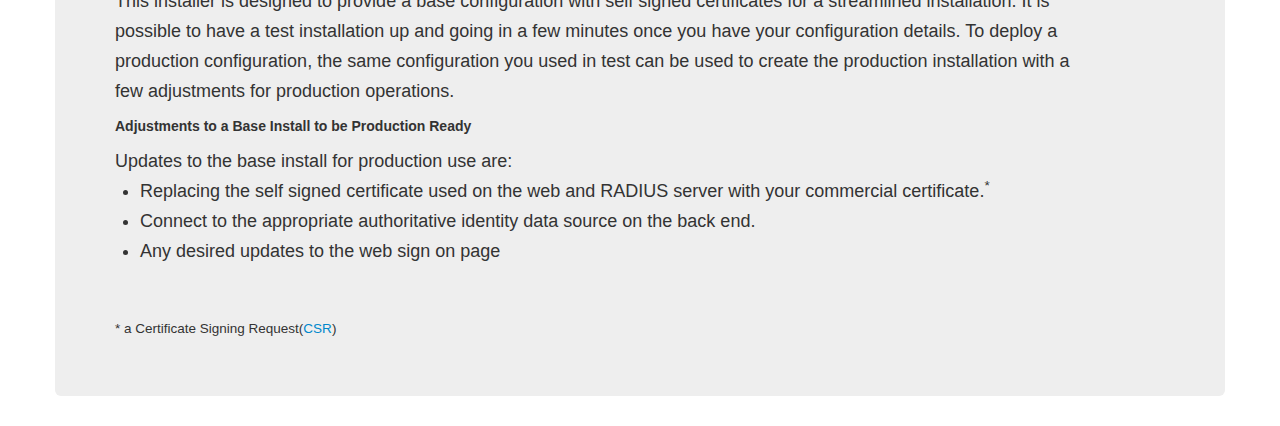
<file: www/appconfig/SWAMID/help.html>
<html>
<head>
<meta name="viewport" content="width=device-width, initial-scale=1.0">
<link type="text/css" rel="stylesheet" href="../css/bootstrap.css">
<link type="text/css" rel="stylesheet" href="../css/bootstrap-responsive.css">

</head>
<body onload="">

     <div class="container" style="margin-top: 5px;">
            <div class="row">
                <div class="span12">
                    <div class="hero-unit">
                        <div class="container">
                            <div class="row">
                                <div class="span10">

      <table width=100%>
    <tr><td><font size="+2" ><b>Help <br>
      Identity Appliance Interactive Configuration Builder</b></font></td>
        <td align=right><img align="center" src="./img/logo.png" alt="SWAMID logo" /></td></tr></table>
<br>                             
                <h4>Introduction</h4>
               <p id="intro">Welcome! This interactive page will guide you through an interview process to craft a configuration used to build and support an IdP installation. This interview process aims to simplify and consolidate the questions needed to configure your environment as quickly and efficiently as possible. The default behaviour of this tool is to build a base instance that can be used for testing and serve as a base for production use.<br>
    
                <h5>The Steps</h5>
                <ul>
                  <li>Fill in your answers in the form below or  import an existing configuration
                  <li>When complete,  click 'Generate Configuration File'. This ensures the latest edits have been captured.
                  <li>Cut and paste the results into a file named 'config' in the same directory as the installer on your server.
                  <li>run the installer command: <i>./deploy_idp.sh</i> and follow the instructions during the build process.
                  </ul>

               <br>
               <br>
               <br>
               


<a name="more_info"></a>
<h2>Additional Notes</h2>

<h3>Intended Audience</h3>
                                        It is recommended that the person collecting the information and using this tool has working knowledge of:<br>
                                        <ul><li>Operating wireless networks and related infrastructure
                                        <li>An understanding of Microsoft Active Directory and is familiar with their local  installation of it
                                        <li>how to prepare a basic CentOS 'minimal install' image to use the installer on. 
                                        </ul>

                                       <h3>How Much Time Should I Plan For?</h3>
                                        <p id="planning_time">The actual installation and execution of the installer is a few minutes. That said, the preparation time of collecting and planning around some of the answers for the configuration may take longer. Note that the configuration can only be generated at this time and not reverse engineered from an existing configuration file. 
                                       <h3>What Do I get When I'm done?</h3>
                                        <p id="when_done">The installer will install FreeRADIUS and SAMBA to connect to Active Directory to do authentication. It will use self signed certificates and is sufficient to use as a testbed and be easily operated on it's own. <br>
                                            Deploying a production instance is simply re-using the same configuration file as needed and choosing your commercial server certificate.  The install process does generate a CSR(Certificate Signing Request) that could be used.
                                       <h3>What about Passwords and Shared Secrets etc?</h3>
                                        <p id="what_about">This web page does not need to be run on a server and is entirely self contained. When you use it, you CAN use it from a webserver but also within a local browser. It generates a local copy of the configuration file which you then place on the appropriate server and location</p>

  <h5>A Word About Security</h5>
                  We recognize that collecting information to key systems with credentials and passwords should be treated carefully.  With this in mind, this HTML page uses local javascript and JQuery libraries to produce the configuration file used to do the installation. It intentionally does not store any passwords and/or configuration details and allows you to cut and paste the resulting configuration file where you need it.<br>
                  With this in mind, we've also created a feature where you can take an existing configuration file and import it. <br> Click here to import your existing configuration

                
                <h5>Intended Installer Uses</h5>

                This installer is designed to provide a base configuration with self signed certificates for a streamlined installation. It is possible to have a test installation up and going in a few minutes once you have your configuration details.  To deploy a production configuration, the same configuration you used in test can be used to create the production installation with a few adjustments for production operations.

                 <h5>Adjustments to a Base Install to be Production Ready</h5>

                 Updates to the base install for production use are:
                <ul>
                  <li>Replacing the self signed certificate used on the web and RADIUS server with your commercial certificate.<sup>*</sup> 
                  <li>Connect to the appropriate authoritative identity data source on the back end.
                  <li>Any desired updates to the web sign on page
                 </ul>   
                <br>
                <br>
                 <sup>* a Certificate Signing Request(<a href="http://en.wikipedia.org/wiki/Certificate_signing_request" target="new">CSR</a>)
                  </sup>

                <br>


</div>
 </div>
 </div>
        </div>
    </body>
</html>
</file>
<file: stylesheets/stylesheet.css>
/*******************************************************************************
Slate Theme for GitHub Pages
by Jason Costello, @jsncostello
*******************************************************************************/

@import url(pygment_trac.css);

/*******************************************************************************
MeyerWeb Reset
*******************************************************************************/

html, body, div, span, applet, object, iframe,
h1, h2, h3, h4, h5, h6, p, blockquote, pre,
a, abbr, acronym, address, big, cite, code,
del, dfn, em, img, ins, kbd, q, s, samp,
small, strike, strong, sub, sup, tt, var,
b, u, i, center,
dl, dt, dd, ol, ul, li,
fieldset, form, label, legend,
table, caption, tbody, tfoot, thead, tr, th, td,
article, aside, canvas, details, embed,
figure, figcaption, footer, header, hgroup,
menu, nav, output, ruby, section, summary,
time, mark, audio, video {
  margin: 0;
  padding: 0;
  border: 0;
  font: inherit;
  vertical-align: baseline;
}

/* HTML5 display-role reset for older browsers */
article, aside, details, figcaption, figure,
footer, header, hgroup, menu, nav, section {
  display: block;
}

ol, ul {
  list-style: none;
}

table {
  border-collapse: collapse;
  border-spacing: 0;
}

/*******************************************************************************
Theme Styles
*******************************************************************************/

body {
  box-sizing: border-box;
  color:#373737;
  background: #212121;
  font-size: 16px;
  font-family: 'Myriad Pro', Calibri, Helvetica, Arial, sans-serif;
  line-height: 1.5;
  -webkit-font-smoothing: antialiased;
}

h1, h2, h3, h4, h5, h6 {
  margin: 10px 0;
  font-weight: 700;
  color:#222222;
  font-family: 'Lucida Grande', 'Calibri', Helvetica, Arial, sans-serif;
  letter-spacing: -1px;
}

h1 {
  font-size: 36px;
  font-weight: 700;
}

h2 {
  padding-bottom: 10px;
  font-size: 32px;
  background: url('../images/bg_hr.png') repeat-x bottom;
}

h3 {
  font-size: 24px;
}

h4 {
  font-size: 21px;
}

h5 {
  font-size: 18px;
}

h6 {
  font-size: 16px;
}

p {
  margin: 10px 0 15px 0;
}

footer p {
  color: #f2f2f2;
}

a {
  text-decoration: none;
  color: #007edf;
  text-shadow: none;

  transition: color 0.5s ease;
  transition: text-shadow 0.5s ease;
  -webkit-transition: color 0.5s ease;
  -webkit-transition: text-shadow 0.5s ease;
  -moz-transition: color 0.5s ease;
  -moz-transition: text-shadow 0.5s ease;
  -o-transition: color 0.5s ease;
  -o-transition: text-shadow 0.5s ease;
  -ms-transition: color 0.5s ease;
  -ms-transition: text-shadow 0.5s ease;
}

a:hover, a:focus {text-decoration: underline;}

footer a {
  color: #F2F2F2;
  text-decoration: underline;
}

em {
  font-style: italic;
}

strong {
  font-weight: bold;
}

img {
  position: relative;
  margin: 0 auto;
  max-width: 739px;
  padding: 5px;
  margin: 10px 0 10px 0;
  border: 1px solid #ebebeb;

  box-shadow: 0 0 5px #ebebeb;
  -webkit-box-shadow: 0 0 5px #ebebeb;
  -moz-box-shadow: 0 0 5px #ebebeb;
  -o-box-shadow: 0 0 5px #ebebeb;
  -ms-box-shadow: 0 0 5px #ebebeb;
}

p img {
  display: inline;
  margin: 0;
  padding: 0;
  vertical-align: middle;
  text-align: center;
  border: none;
}

pre, code {
  width: 100%;
  color: #222;
  background-color: #fff;

  font-family: Monaco, "Bitstream Vera Sans Mono", "Lucida Console", Terminal, monospace;
  font-size: 14px;

  border-radius: 2px;
  -moz-border-radius: 2px;
  -webkit-border-radius: 2px;
}

pre {
  width: 100%;
  padding: 10px;
  box-shadow: 0 0 10px rgba(0,0,0,.1);
  overflow: auto;
}

code {
  padding: 3px;
  margin: 0 3px;
  box-shadow: 0 0 10px rgba(0,0,0,.1);
}

pre code {
  display: block;
  box-shadow: none;
}

blockquote {
  color: #666;
  margin-bottom: 20px;
  padding: 0 0 0 20px;
  border-left: 3px solid #bbb;
}


ul, ol, dl {
  margin-bottom: 15px
}

ul {
  list-style: inside;
  padding-left: 20px;
}

ol {
  list-style: decimal inside;
  padding-left: 20px;
}

dl dt {
  font-weight: bold;
}

dl dd {
  padding-left: 20px;
  font-style: italic;
}

dl p {
  padding-left: 20px;
  font-style: italic;
}

hr {
  height: 1px;
  margin-bottom: 5px;
  border: none;
  background: url('../images/bg_hr.png') repeat-x center;
}

table {
  border: 1px solid #373737;
  margin-bottom: 20px;
  text-align: left;
 }

th {
  font-family: 'Lucida Grande', 'Helvetica Neue', Helvetica, Arial, sans-serif;
  padding: 10px;
  background: #373737;
  color: #fff;
 }

td {
  padding: 10px;
  border: 1px solid #373737;
 }

form {
  background: #f2f2f2;
  padding: 20px;
}

/*******************************************************************************
Full-Width Styles
*******************************************************************************/

.outer {
  width: 100%;
}

.inner {
  position: relative;
  max-width: 640px;
  padding: 20px 10px;
  margin: 0 auto;
}

#forkme_banner {
  display: block;
  position: absolute;
  top:0;
  right: 10px;
  z-index: 10;
  padding: 10px 50px 10px 10px;
  color: #fff;
  background: url('../images/blacktocat.png') #0090ff no-repeat 95% 50%;
  font-weight: 700;
  box-shadow: 0 0 10px rgba(0,0,0,.5);
  border-bottom-left-radius: 2px;
  border-bottom-right-radius: 2px;
}

#header_wrap {
  background: #212121;
  background: -moz-linear-gradient(top, #373737, #212121);
  background: -webkit-linear-gradient(top, #373737, #212121);
  background: -ms-linear-gradient(top, #373737, #212121);
  background: -o-linear-gradient(top, #373737, #212121);
  background: linear-gradient(top, #373737, #212121);
}

#header_wrap .inner {
  padding: 50px 10px 30px 10px;
}

#project_title {
  margin: 0;
  color: #fff;
  font-size: 42px;
  font-weight: 700;
  text-shadow: #111 0px 0px 10px;
}

#project_tagline {
  color: #fff;
  font-size: 24px;
  font-weight: 300;
  background: none;
  text-shadow: #111 0px 0px 10px;
}

#downloads {
  position: absolute;
  width: 210px;
  z-index: 10;
  bottom: -40px;
  right: 0;
  height: 70px;
  background: url('../images/icon_download.png') no-repeat 0% 90%;
}

.zip_download_link {
  display: block;
  float: right;
  width: 90px;
  height:70px;
  text-indent: -5000px;
  overflow: hidden;
  background: url(../images/sprite_download.png) no-repeat bottom left;
}

.tar_download_link {
  display: block;
  float: right;
  width: 90px;
  height:70px;
  text-indent: -5000px;
  overflow: hidden;
  background: url(../images/sprite_download.png) no-repeat bottom right;
  margin-left: 10px;
}

.zip_download_link:hover {
  background: url(../images/sprite_download.png) no-repeat top left;
}

.tar_download_link:hover {
  background: url(../images/sprite_download.png) no-repeat top right;
}

#main_content_wrap {
  background: #f2f2f2;
  border-top: 1px solid #111;
  border-bottom: 1px solid #111;
}

#main_content {
  padding-top: 40px;
}

#footer_wrap {
  background: #212121;
}



/*******************************************************************************
Small Device Styles
*******************************************************************************/

@media screen and (max-width: 480px) {
  body {
    font-size:14px;
  }

  #downloads {
    display: none;
  }

  .inner {
    min-width: 320px;
    max-width: 480px;
  }

  #project_title {
  font-size: 32px;
  }

  h1 {
    font-size: 28px;
  }

  h2 {
    font-size: 24px;
  }

  h3 {
    font-size: 21px;
  }

  h4 {
    font-size: 18px;
  }

  h5 {
    font-size: 14px;
  }

  h6 {
    font-size: 12px;
  }

  code, pre {
    min-width: 320px;
    max-width: 480px;
    font-size: 11px;
  }

}
</file>
